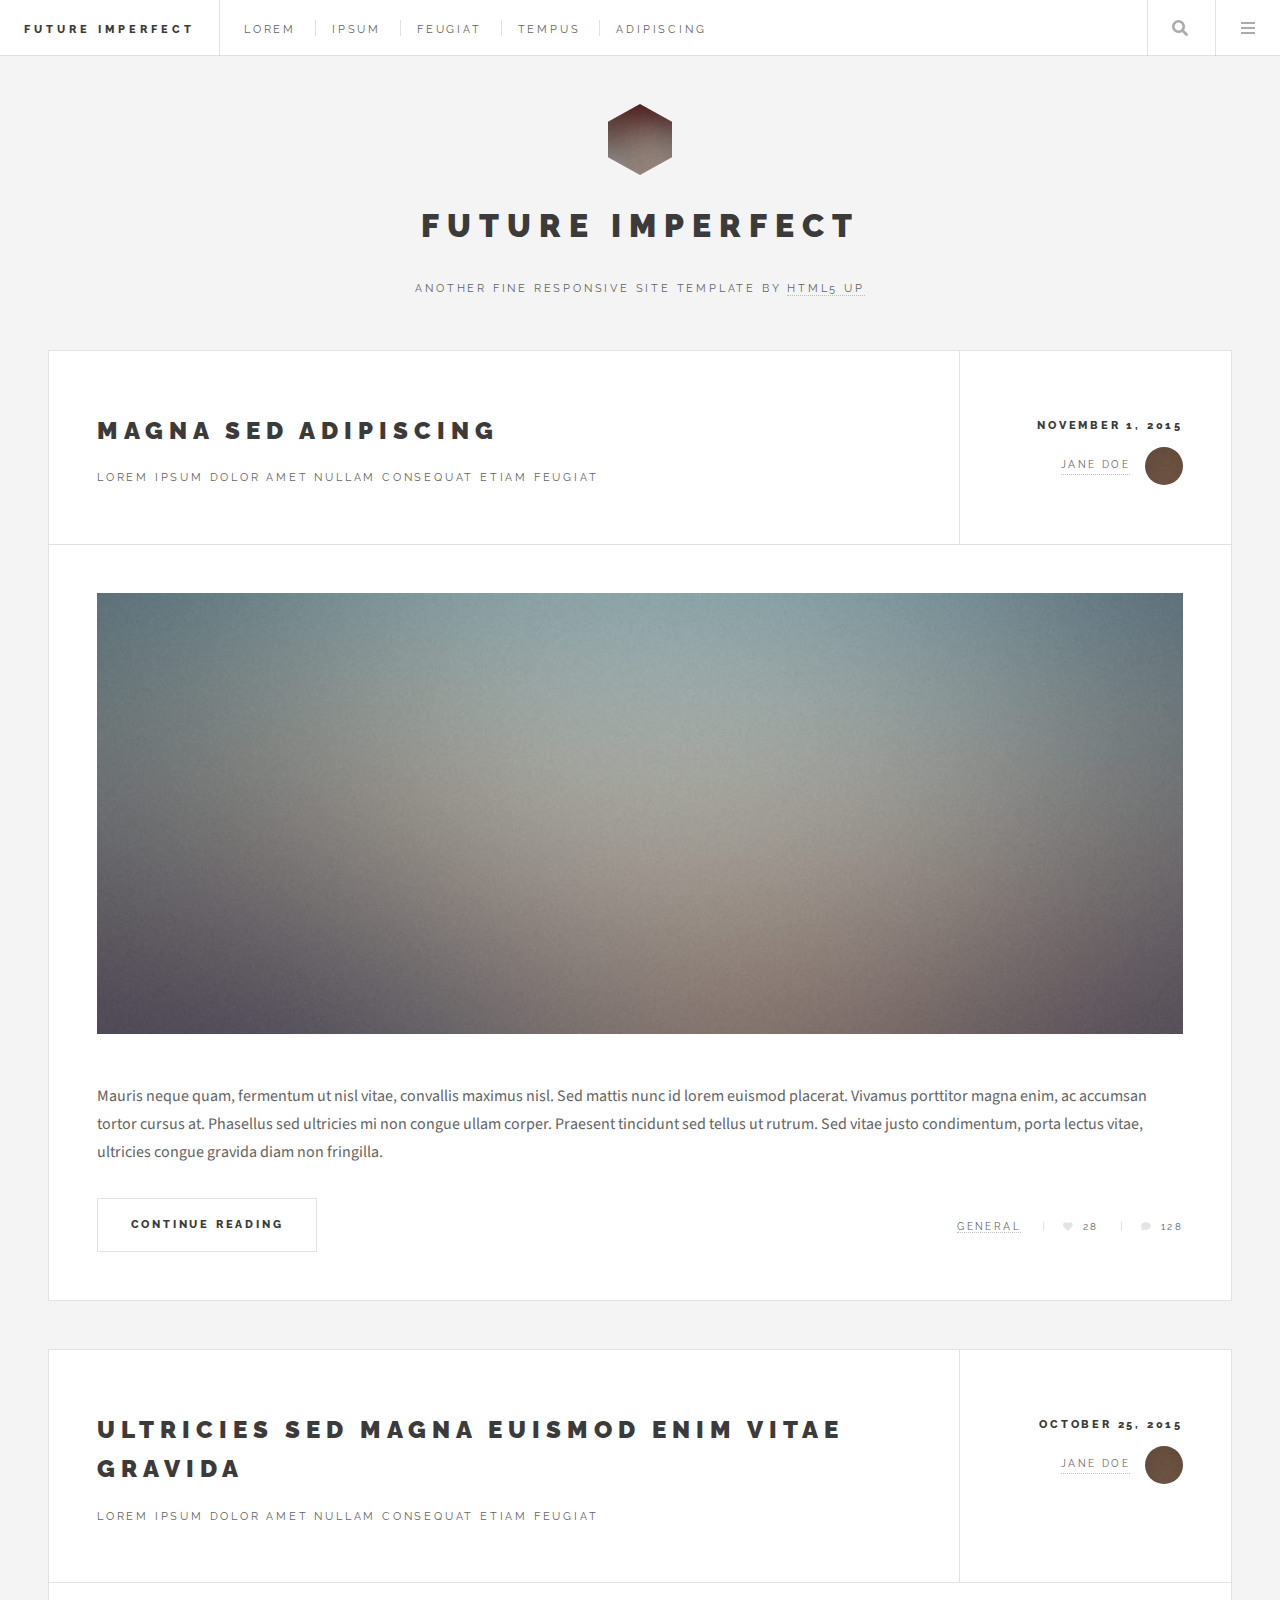
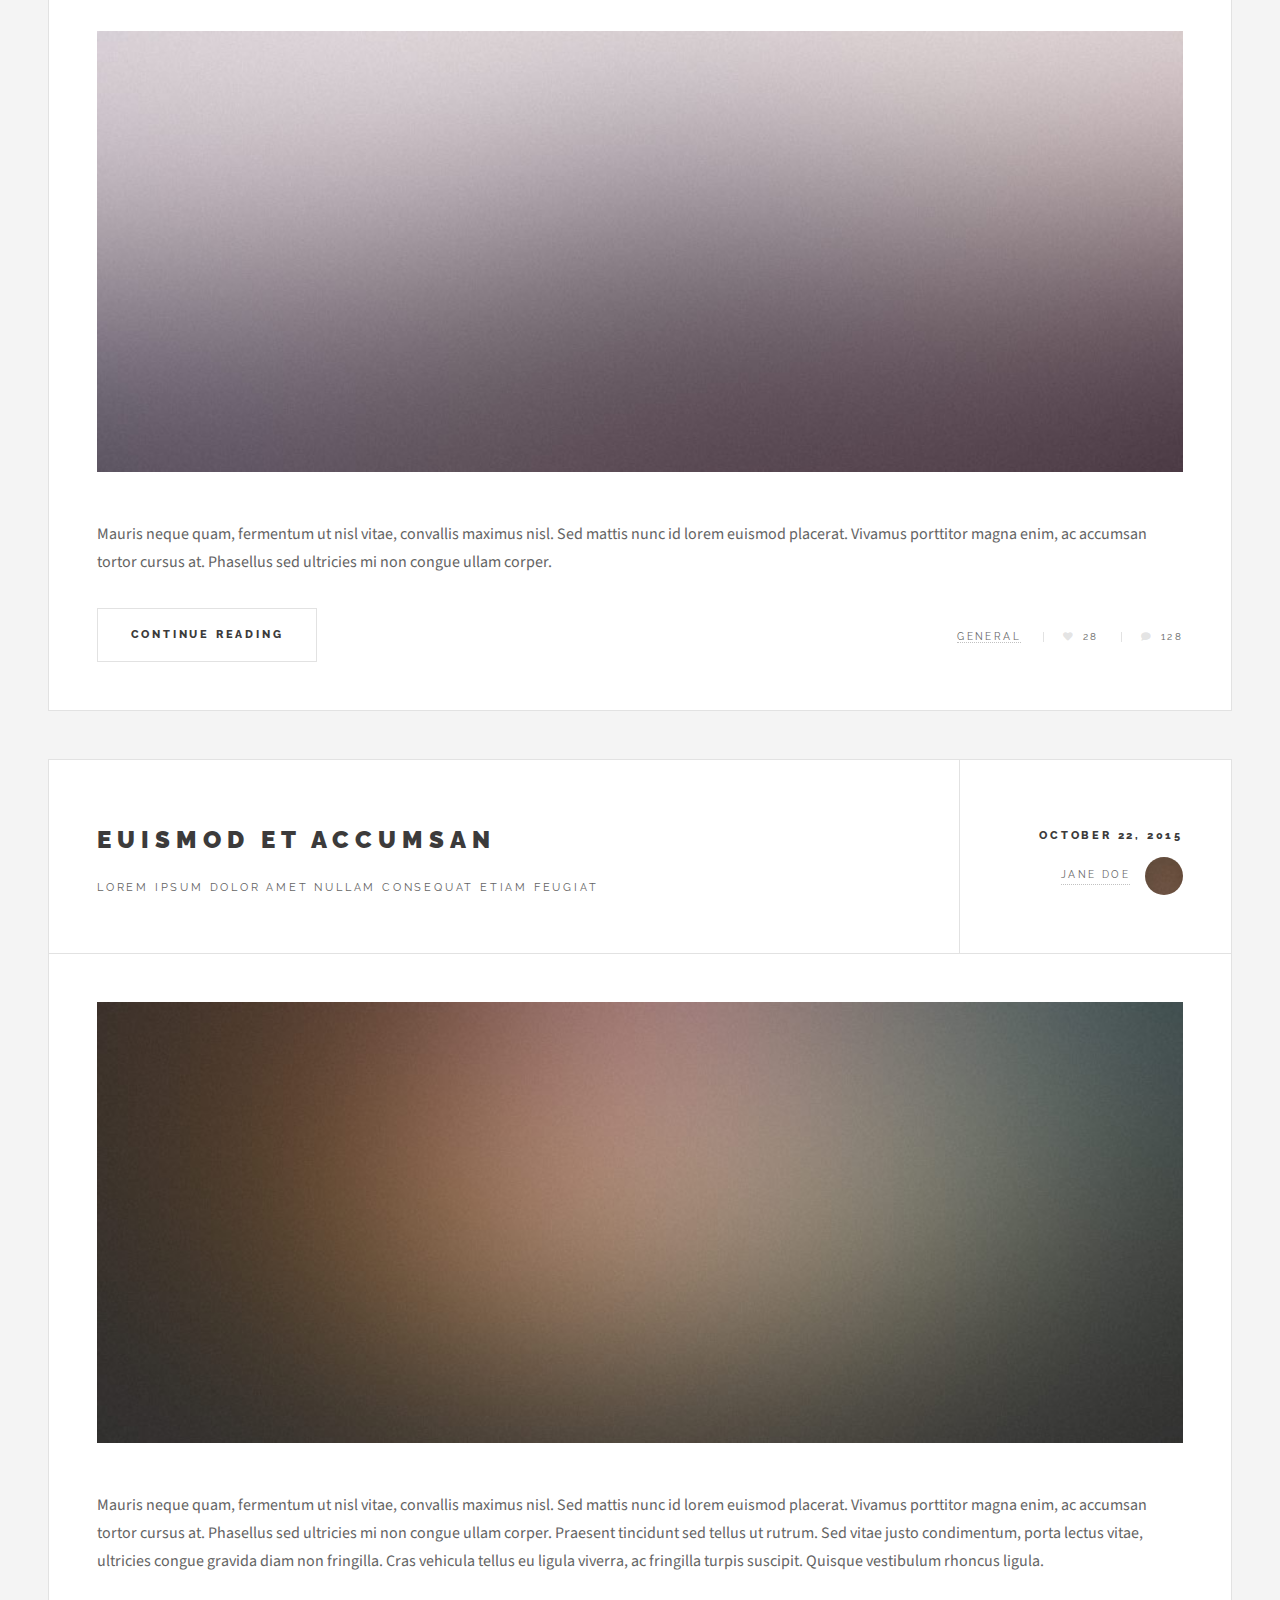
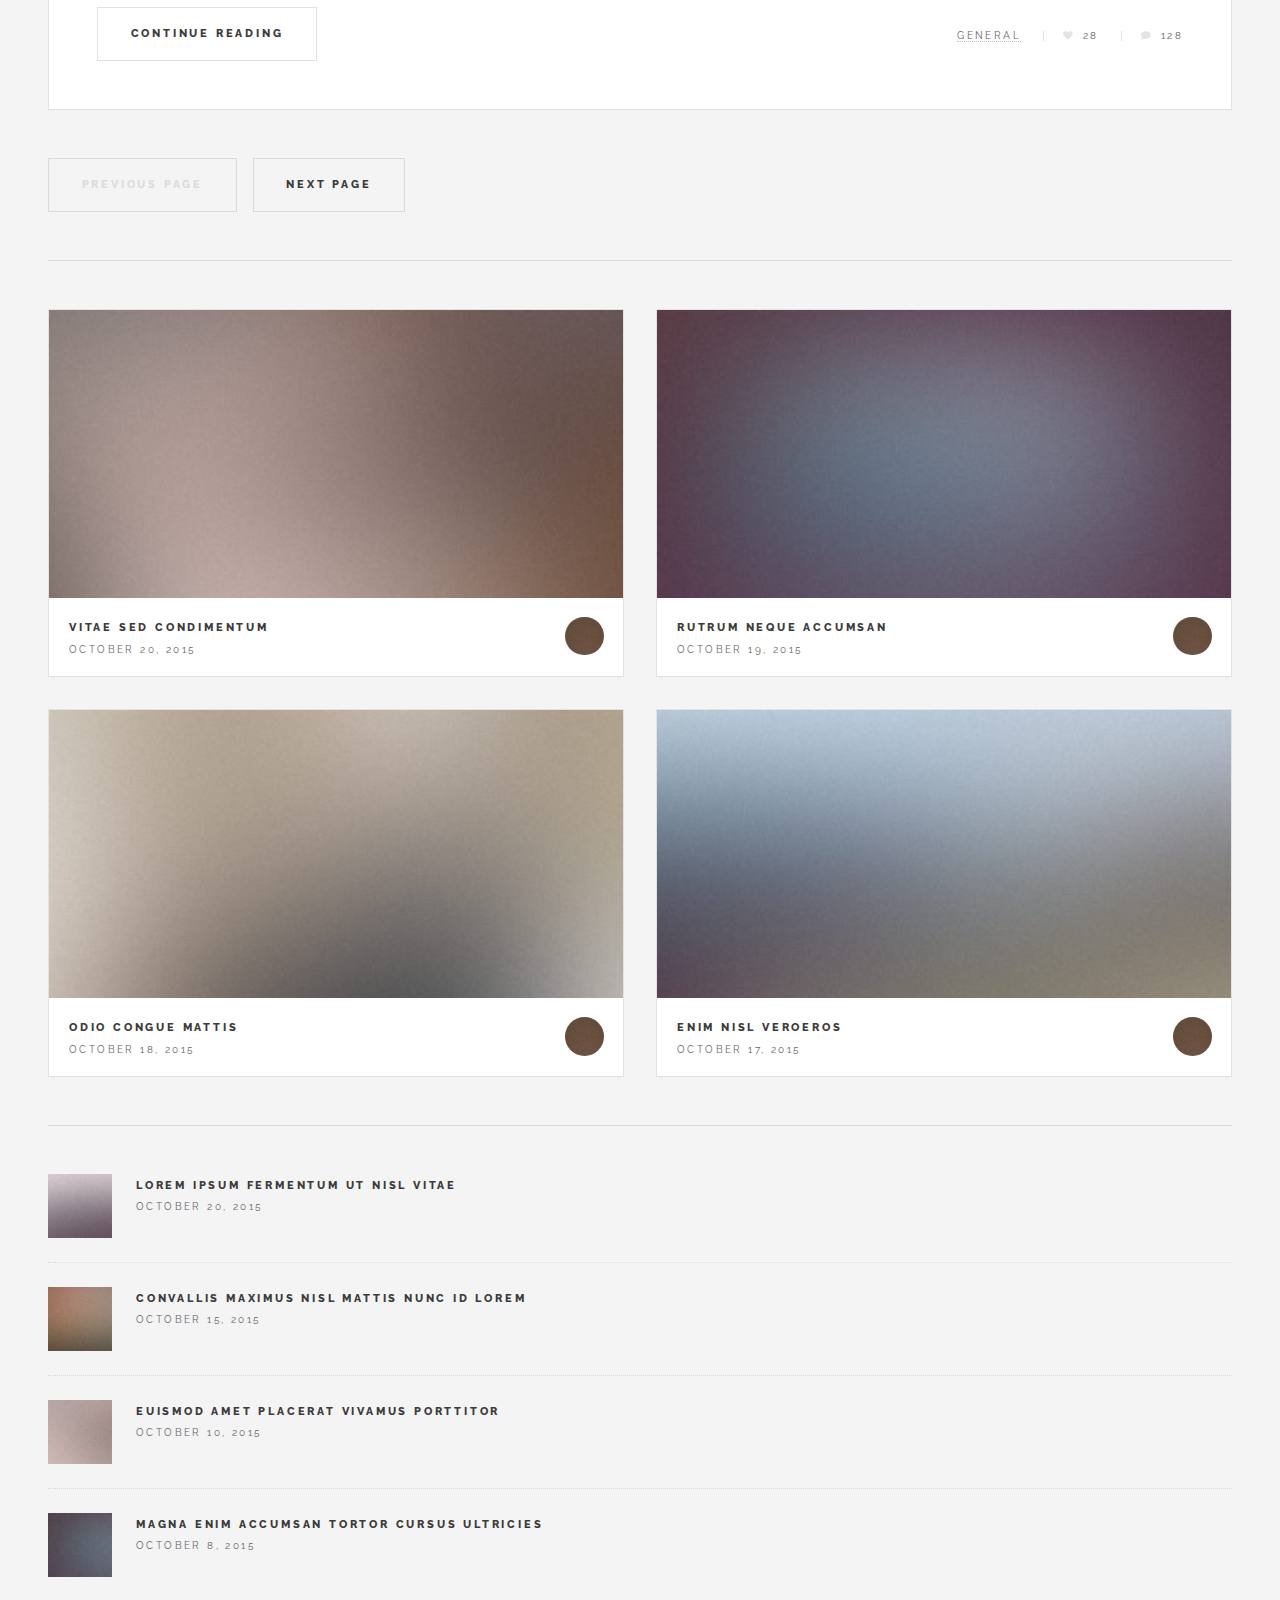
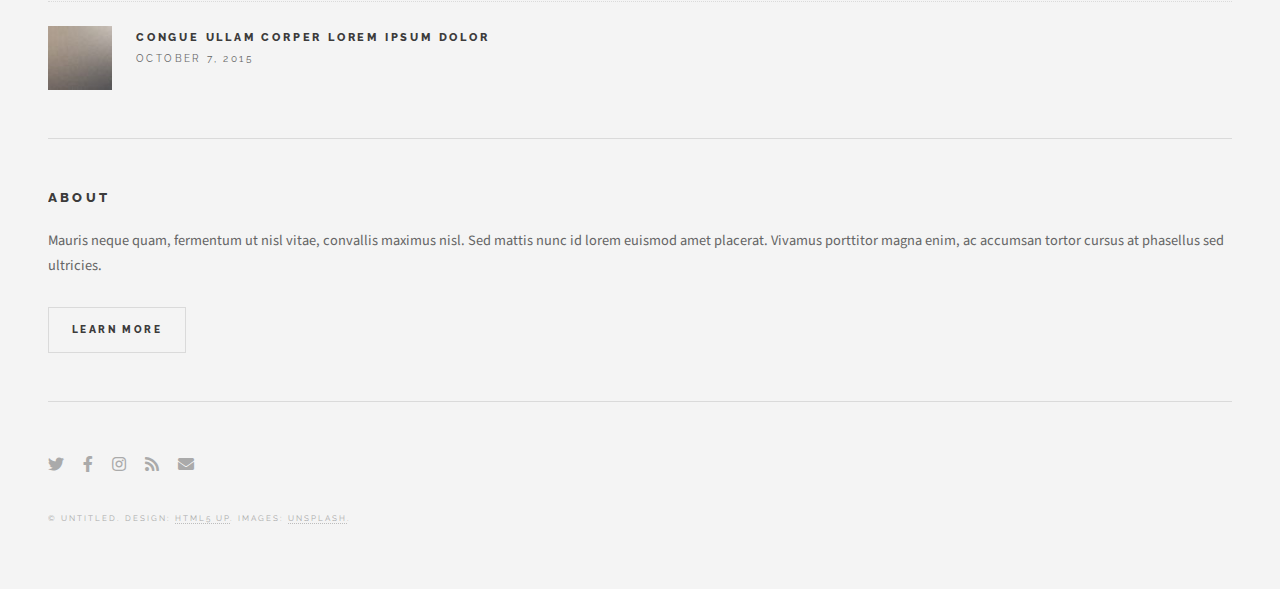
<file: Blog App template-20240706T061736Z-001/Blog App template/index.html>
<!DOCTYPE HTML>
<!--
	Future Imperfect by HTML5 UP
	html5up.net | @ajlkn
	Free for personal and commercial use under the CCA 3.0 license (html5up.net/license)
-->
<html>
	<head>
		<title>Future Imperfect by HTML5 UP</title>
		<meta charset="utf-8" />
		<meta name="viewport" content="width=device-width, initial-scale=1, user-scalable=no" />
		<link rel="stylesheet" href="assets/css/main.css" />
	</head>
	<body class="is-preload">

		<!-- Wrapper -->
			<div id="wrapper">

				<!-- Header -->
					<header id="header">
						<h1><a href="index.html">Future Imperfect</a></h1>
						<nav class="links">
							<ul>
								<li><a href="#">Lorem</a></li>
								<li><a href="#">Ipsum</a></li>
								<li><a href="#">Feugiat</a></li>
								<li><a href="#">Tempus</a></li>
								<li><a href="#">Adipiscing</a></li>
							</ul>
						</nav>
						<nav class="main">
							<ul>
								<li class="search">
									<a class="fa-search" href="#search">Search</a>
									<form id="search" method="get" action="#">
										<input type="text" name="query" placeholder="Search" />
									</form>
								</li>
								<li class="menu">
									<a class="fa-bars" href="#menu">Menu</a>
								</li>
							</ul>
						</nav>
					</header>

				<!-- Menu -->
					<section id="menu">

						<!-- Search -->
							<section>
								<form class="search" method="get" action="#">
									<input type="text" name="query" placeholder="Search" />
								</form>
							</section>

						<!-- Links -->
							<section>
								<ul class="links">
									<li>
										<a href="#">
											<h3>Lorem ipsum</h3>
											<p>Feugiat tempus veroeros dolor</p>
										</a>
									</li>
									<li>
										<a href="#">
											<h3>Dolor sit amet</h3>
											<p>Sed vitae justo condimentum</p>
										</a>
									</li>
									<li>
										<a href="#">
											<h3>Feugiat veroeros</h3>
											<p>Phasellus sed ultricies mi congue</p>
										</a>
									</li>
									<li>
										<a href="#">
											<h3>Etiam sed consequat</h3>
											<p>Porta lectus amet ultricies</p>
										</a>
									</li>
								</ul>
							</section>

						<!-- Actions -->
							<section>
								<ul class="actions stacked">
									<li><a href="#" class="button large fit">Log In</a></li>
								</ul>
							</section>

					</section>

				<!-- Main -->
					<div id="main">

						<!-- Post -->
							<article class="post">
								<header>
									<div class="title">
										<h2><a href="single.html">Magna sed adipiscing</a></h2>
										<p>Lorem ipsum dolor amet nullam consequat etiam feugiat</p>
									</div>
									<div class="meta">
										<time class="published" datetime="2015-11-01">November 1, 2015</time>
										<a href="#" class="author"><span class="name">Jane Doe</span><img src="images/avatar.jpg" alt="" /></a>
									</div>
								</header>
								<a href="single.html" class="image featured"><img src="images/pic01.jpg" alt="" /></a>
								<p>Mauris neque quam, fermentum ut nisl vitae, convallis maximus nisl. Sed mattis nunc id lorem euismod placerat. Vivamus porttitor magna enim, ac accumsan tortor cursus at. Phasellus sed ultricies mi non congue ullam corper. Praesent tincidunt sed tellus ut rutrum. Sed vitae justo condimentum, porta lectus vitae, ultricies congue gravida diam non fringilla.</p>
								<footer>
									<ul class="actions">
										<li><a href="single.html" class="button large">Continue Reading</a></li>
									</ul>
									<ul class="stats">
										<li><a href="#">General</a></li>
										<li><a href="#" class="icon solid fa-heart">28</a></li>
										<li><a href="#" class="icon solid fa-comment">128</a></li>
									</ul>
								</footer>
							</article>

						<!-- Post -->
							<article class="post">
								<header>
									<div class="title">
										<h2><a href="single.html">Ultricies sed magna euismod enim vitae gravida</a></h2>
										<p>Lorem ipsum dolor amet nullam consequat etiam feugiat</p>
									</div>
									<div class="meta">
										<time class="published" datetime="2015-10-25">October 25, 2015</time>
										<a href="#" class="author"><span class="name">Jane Doe</span><img src="images/avatar.jpg" alt="" /></a>
									</div>
								</header>
								<a href="single.html" class="image featured"><img src="images/pic02.jpg" alt="" /></a>
								<p>Mauris neque quam, fermentum ut nisl vitae, convallis maximus nisl. Sed mattis nunc id lorem euismod placerat. Vivamus porttitor magna enim, ac accumsan tortor cursus at. Phasellus sed ultricies mi non congue ullam corper.</p>
								<footer>
									<ul class="actions">
										<li><a href="single.html" class="button large">Continue Reading</a></li>
									</ul>
									<ul class="stats">
										<li><a href="#">General</a></li>
										<li><a href="#" class="icon solid fa-heart">28</a></li>
										<li><a href="#" class="icon solid fa-comment">128</a></li>
									</ul>
								</footer>
							</article>

						<!-- Post -->
							<article class="post">
								<header>
									<div class="title">
										<h2><a href="single.html">Euismod et accumsan</a></h2>
										<p>Lorem ipsum dolor amet nullam consequat etiam feugiat</p>
									</div>
									<div class="meta">
										<time class="published" datetime="2015-10-22">October 22, 2015</time>
										<a href="#" class="author"><span class="name">Jane Doe</span><img src="images/avatar.jpg" alt="" /></a>
									</div>
								</header>
								<a href="single.html" class="image featured"><img src="images/pic03.jpg" alt="" /></a>
								<p>Mauris neque quam, fermentum ut nisl vitae, convallis maximus nisl. Sed mattis nunc id lorem euismod placerat. Vivamus porttitor magna enim, ac accumsan tortor cursus at. Phasellus sed ultricies mi non congue ullam corper. Praesent tincidunt sed tellus ut rutrum. Sed vitae justo condimentum, porta lectus vitae, ultricies congue gravida diam non fringilla. Cras vehicula tellus eu ligula viverra, ac fringilla turpis suscipit. Quisque vestibulum rhoncus ligula.</p>
								<footer>
									<ul class="actions">
										<li><a href="single.html" class="button large">Continue Reading</a></li>
									</ul>
									<ul class="stats">
										<li><a href="#">General</a></li>
										<li><a href="#" class="icon solid fa-heart">28</a></li>
										<li><a href="#" class="icon solid fa-comment">128</a></li>
									</ul>
								</footer>
							</article>

						<!-- Post -->
						<!--
							<article class="post">
								<header>
									<div class="title">
										<h2><a href="#">Elements</a></h2>
										<p>Lorem ipsum dolor amet nullam consequat etiam feugiat</p>
									</div>
									<div class="meta">
										<time class="published" datetime="2015-10-18">October 18, 2015</time>
										<a href="#" class="author"><span class="name">Jane Doe</span><img src="images/avatar.jpg" alt="" /></a>
									</div>
								</header>

								<section>
									<h3>Text</h3>
									<p>This is <b>bold</b> and this is <strong>strong</strong>. This is <i>italic</i> and this is <em>emphasized</em>.
									This is <sup>superscript</sup> text and this is <sub>subscript</sub> text.
									This is <u>underlined</u> and this is code: <code>for (;;) { ... }</code>. Finally, <a href="#">this is a link</a>.</p>
									<hr />
									<p>Nunc lacinia ante nunc ac lobortis. Interdum adipiscing gravida odio porttitor sem non mi integer non faucibus ornare mi ut ante amet placerat aliquet. Volutpat eu sed ante lacinia sapien lorem accumsan varius montes viverra nibh in adipiscing blandit tempus accumsan.</p>
									<hr />
									<h2>Heading Level 2</h2>
									<h3>Heading Level 3</h3>
									<h4>Heading Level 4</h4>
									<hr />
									<h4>Blockquote</h4>
									<blockquote>Fringilla nisl. Donec accumsan interdum nisi, quis tincidunt felis sagittis eget tempus euismod. Vestibulum ante ipsum primis in faucibus vestibulum. Blandit adipiscing eu felis iaculis volutpat ac adipiscing accumsan faucibus. Vestibulum ante ipsum primis in faucibus lorem ipsum dolor sit amet nullam adipiscing eu felis.</blockquote>
									<h4>Preformatted</h4>
									<pre><code>i = 0;

while (!deck.isInOrder()) {
  print 'Iteration ' + i;
  deck.shuffle();
  i++;
}

print 'It took ' + i + ' iterations to sort the deck.';</code></pre>
								</section>

								<section>
									<h3>Lists</h3>
									<div class="row">
										<div class="col-6 col-12-medium">
											<h4>Unordered</h4>
											<ul>
												<li>Dolor pulvinar etiam.</li>
												<li>Sagittis adipiscing.</li>
												<li>Felis enim feugiat.</li>
											</ul>
											<h4>Alternate</h4>
											<ul class="alt">
												<li>Dolor pulvinar etiam.</li>
												<li>Sagittis adipiscing.</li>
												<li>Felis enim feugiat.</li>
											</ul>
										</div>
										<div class="col-6 col-12-medium">
											<h4>Ordered</h4>
											<ol>
												<li>Dolor pulvinar etiam.</li>
												<li>Etiam vel felis viverra.</li>
												<li>Felis enim feugiat.</li>
												<li>Dolor pulvinar etiam.</li>
												<li>Etiam vel felis lorem.</li>
												<li>Felis enim et feugiat.</li>
											</ol>
											<h4>Icons</h4>
											<ul class="icons">
												<li><a href="#" class="icon brands fa-twitter"><span class="label">Twitter</span></a></li>
												<li><a href="#" class="icon brands fa-facebook-f"><span class="label">Facebook</span></a></li>
												<li><a href="#" class="icon brands fa-instagram"><span class="label">Instagram</span></a></li>
												<li><a href="#" class="icon brands fa-github"><span class="label">Github</span></a></li>
											</ul>
										</div>
									</div>
									<h3>Actions</h3>
									<div class="row">
										<div class="col-6 col-12-medium">
											<ul class="actions">
												<li><a href="#" class="button">Default</a></li>
												<li><a href="#" class="button">Default</a></li>
												<li><a href="#" class="button">Default</a></li>
											</ul>
											<ul class="actions small">
												<li><a href="#" class="button small">Small</a></li>
												<li><a href="#" class="button small">Small</a></li>
												<li><a href="#" class="button small">Small</a></li>
											</ul>
											<ul class="actions stacked">
												<li><a href="#" class="button">Default</a></li>
												<li><a href="#" class="button">Default</a></li>
												<li><a href="#" class="button">Default</a></li>
											</ul>
											<ul class="actions stacked">
												<li><a href="#" class="button small">Small</a></li>
												<li><a href="#" class="button small">Small</a></li>
												<li><a href="#" class="button small">Small</a></li>
											</ul>
										</div>
										<div class="col-6 col-12-medium">
											<ul class="actions stacked">
												<li><a href="#" class="button fit">Default</a></li>
												<li><a href="#" class="button fit">Default</a></li>
											</ul>
											<ul class="actions stacked">
												<li><a href="#" class="button small fit">Small</a></li>
												<li><a href="#" class="button small fit">Small</a></li>
											</ul>
										</div>
									</div>
								</section>

								<section>
									<h3>Table</h3>
									<h4>Default</h4>
									<div class="table-wrapper">
										<table>
											<thead>
												<tr>
													<th>Name</th>
													<th>Description</th>
													<th>Price</th>
												</tr>
											</thead>
											<tbody>
												<tr>
													<td>Item One</td>
													<td>Ante turpis integer aliquet porttitor.</td>
													<td>29.99</td>
												</tr>
												<tr>
													<td>Item Two</td>
													<td>Vis ac commodo adipiscing arcu aliquet.</td>
													<td>19.99</td>
												</tr>
												<tr>
													<td>Item Three</td>
													<td> Morbi faucibus arcu accumsan lorem.</td>
													<td>29.99</td>
												</tr>
												<tr>
													<td>Item Four</td>
													<td>Vitae integer tempus condimentum.</td>
													<td>19.99</td>
												</tr>
												<tr>
													<td>Item Five</td>
													<td>Ante turpis integer aliquet porttitor.</td>
													<td>29.99</td>
												</tr>
											</tbody>
											<tfoot>
												<tr>
													<td colspan="2"></td>
													<td>100.00</td>
												</tr>
											</tfoot>
										</table>
									</div>

									<h4>Alternate</h4>
									<div class="table-wrapper">
										<table class="alt">
											<thead>
												<tr>
													<th>Name</th>
													<th>Description</th>
													<th>Price</th>
												</tr>
											</thead>
											<tbody>
												<tr>
													<td>Item One</td>
													<td>Ante turpis integer aliquet porttitor.</td>
													<td>29.99</td>
												</tr>
												<tr>
													<td>Item Two</td>
													<td>Vis ac commodo adipiscing arcu aliquet.</td>
													<td>19.99</td>
												</tr>
												<tr>
													<td>Item Three</td>
													<td> Morbi faucibus arcu accumsan lorem.</td>
													<td>29.99</td>
												</tr>
												<tr>
													<td>Item Four</td>
													<td>Vitae integer tempus condimentum.</td>
													<td>19.99</td>
												</tr>
												<tr>
													<td>Item Five</td>
													<td>Ante turpis integer aliquet porttitor.</td>
													<td>29.99</td>
												</tr>
											</tbody>
											<tfoot>
												<tr>
													<td colspan="2"></td>
													<td>100.00</td>
												</tr>
											</tfoot>
										</table>
									</div>
								</section>

								<section>
									<h3>Buttons</h3>
									<ul class="actions">
										<li><a href="#" class="button large">Large</a></li>
										<li><a href="#" class="button">Default</a></li>
										<li><a href="#" class="button small">Small</a></li>
									</ul>
									<ul class="actions fit">
										<li><a href="#" class="button fit">Fit</a></li>
										<li><a href="#" class="button fit">Fit</a></li>
										<li><a href="#" class="button fit">Fit</a></li>
									</ul>
									<ul class="actions fit small">
										<li><a href="#" class="button fit small">Fit + Small</a></li>
										<li><a href="#" class="button fit small">Fit + Small</a></li>
										<li><a href="#" class="button fit small">Fit + Small</a></li>
									</ul>
									<ul class="actions">
										<li><a href="#" class="button icon solid fa-download">Icon</a></li>
										<li><a href="#" class="button icon solid fa-upload">Icon</a></li>
										<li><a href="#" class="button icon solid fa-save">Icon</a></li>
									</ul>
									<ul class="actions">
										<li><span class="button disabled">Disabled</span></li>
										<li><span class="button disabled icon solid fa-download">Disabled</span></li>
									</ul>
								</section>

								<section>
									<h3>Form</h3>
									<form method="post" action="#">
										<div class="row gtr-uniform">
											<div class="col-6 col-12-xsmall">
												<input type="text" name="demo-name" id="demo-name" value="" placeholder="Name" />
											</div>
											<div class="col-6 col-12-xsmall">
												<input type="email" name="demo-email" id="demo-email" value="" placeholder="Email" />
											</div>
											<div class="col-12">
												<select name="demo-category" id="demo-category">
													<option value="">- Category -</option>
													<option value="1">Manufacturing</option>
													<option value="1">Shipping</option>
													<option value="1">Administration</option>
													<option value="1">Human Resources</option>
												</select>
											</div>
											<div class="col-4 col-12-small">
												<input type="radio" id="demo-priority-low" name="demo-priority" checked>
												<label for="demo-priority-low">Low</label>
											</div>
											<div class="col-4 col-12-small">
												<input type="radio" id="demo-priority-normal" name="demo-priority">
												<label for="demo-priority-normal">Normal</label>
											</div>
											<div class="col-4 col-12-small">
												<input type="radio" id="demo-priority-high" name="demo-priority">
												<label for="demo-priority-high">High</label>
											</div>
											<div class="col-6 col-12-small">
												<input type="checkbox" id="demo-copy" name="demo-copy">
												<label for="demo-copy">Email me a copy</label>
											</div>
											<div class="col-6 col-12-small">
												<input type="checkbox" id="demo-human" name="demo-human" checked>
												<label for="demo-human">Not a robot</label>
											</div>
											<div class="col-12">
												<textarea name="demo-message" id="demo-message" placeholder="Enter your message" rows="6"></textarea>
											</div>
											<div class="col-12">
												<ul class="actions">
													<li><input type="submit" value="Send Message" /></li>
													<li><input type="reset" value="Reset" /></li>
												</ul>
											</div>
										</div>
									</form>
								</section>

								<section>
									<h3>Image</h3>
									<h4>Fit</h4>
									<div class="box alt">
										<div class="row gtr-uniform">
											<div class="col-12"><span class="image fit"><img src="images/pic02.jpg" alt="" /></span></div>
											<div class="col-4"><span class="image fit"><img src="images/pic04.jpg" alt="" /></span></div>
											<div class="col-4"><span class="image fit"><img src="images/pic05.jpg" alt="" /></span></div>
											<div class="col-4"><span class="image fit"><img src="images/pic06.jpg" alt="" /></span></div>
											<div class="col-4"><span class="image fit"><img src="images/pic06.jpg" alt="" /></span></div>
											<div class="col-4"><span class="image fit"><img src="images/pic04.jpg" alt="" /></span></div>
											<div class="col-4"><span class="image fit"><img src="images/pic05.jpg" alt="" /></span></div>
											<div class="col-4"><span class="image fit"><img src="images/pic05.jpg" alt="" /></span></div>
											<div class="col-4"><span class="image fit"><img src="images/pic06.jpg" alt="" /></span></div>
											<div class="col-4"><span class="image fit"><img src="images/pic04.jpg" alt="" /></span></div>
										</div>
									</div>
									<h4>Left &amp; Right</h4>
									<p><span class="image left"><img src="images/pic07.jpg" alt="" /></span>Fringilla nisl. Donec accumsan interdum nisi, quis tincidunt felis sagittis eget. tempus euismod. Vestibulum ante ipsum primis in faucibus vestibulum. Blandit adipiscing eu felis iaculis volutpat ac adipiscing accumsan eu faucibus. Integer ac pellentesque praesent tincidunt felis sagittis eget. tempus euismod. Vestibulum ante ipsum primis in faucibus vestibulum. Blandit adipiscing eu felis iaculis volutpat ac adipiscing accumsan eu faucibus. Integer ac pellentesque praesent. Donec accumsan interdum nisi, quis tincidunt felis sagittis eget. tempus euismod. Vestibulum ante ipsum primis in faucibus vestibulum. Blandit adipiscing eu felis iaculis volutpat ac adipiscing accumsan eu faucibus. Integer ac pellentesque praesent tincidunt felis sagittis eget. tempus euismod. Vestibulum ante ipsum primis in faucibus vestibulum. Blandit adipiscing eu felis iaculis volutpat ac adipiscing accumsan eu faucibus. Integer ac pellentesque praesent. Blandit adipiscing eu felis iaculis volutpat ac adipiscing accumsan eu faucibus. Integer ac pellentesque praesent tincidunt felis sagittis eget. tempus euismod. Vestibulum ante ipsum primis in faucibus vestibulum. Blandit adipiscing eu felis iaculis volutpat ac adipiscing accumsan eu faucibus. Integer ac pellentesque praesent.</p>
									<p><span class="image right"><img src="images/pic04.jpg" alt="" /></span>Fringilla nisl. Donec accumsan interdum nisi, quis tincidunt felis sagittis eget. tempus euismod. Vestibulum ante ipsum primis in faucibus vestibulum. Blandit adipiscing eu felis iaculis volutpat ac adipiscing accumsan eu faucibus. Integer ac pellentesque praesent tincidunt felis sagittis eget. tempus euismod. Vestibulum ante ipsum primis in faucibus vestibulum. Blandit adipiscing eu felis iaculis volutpat ac adipiscing accumsan eu faucibus. Integer ac pellentesque praesent. Donec accumsan interdum nisi, quis tincidunt felis sagittis eget. tempus euismod. Vestibulum ante ipsum primis in faucibus vestibulum. Blandit adipiscing eu felis iaculis volutpat ac adipiscing accumsan eu faucibus. Integer ac pellentesque praesent tincidunt felis sagittis eget. tempus euismod. Vestibulum ante ipsum primis in faucibus vestibulum. Blandit adipiscing eu felis iaculis volutpat ac adipiscing accumsan eu faucibus. Integer ac pellentesque praesent. Blandit adipiscing eu felis iaculis volutpat ac adipiscing accumsan eu faucibus. Integer ac pellentesque praesent tincidunt felis sagittis eget. tempus euismod. Vestibulum ante ipsum primis in faucibus vestibulum. Blandit adipiscing eu felis iaculis volutpat ac adipiscing accumsan eu faucibus. Integer ac pellentesque praesent.</p>
								</section>

							</article>
						-->

						<!-- Pagination -->
							<ul class="actions pagination">
								<li><a href="" class="disabled button large previous">Previous Page</a></li>
								<li><a href="#" class="button large next">Next Page</a></li>
							</ul>

					</div>

				<!-- Sidebar -->
					<section id="sidebar">

						<!-- Intro -->
							<section id="intro">
								<a href="#" class="logo"><img src="images/logo.jpg" alt="" /></a>
								<header>
									<h2>Future Imperfect</h2>
									<p>Another fine responsive site template by <a href="http://html5up.net">HTML5 UP</a></p>
								</header>
							</section>

						<!-- Mini Posts -->
							<section>
								<div class="mini-posts">

									<!-- Mini Post -->
										<article class="mini-post">
											<header>
												<h3><a href="single.html">Vitae sed condimentum</a></h3>
												<time class="published" datetime="2015-10-20">October 20, 2015</time>
												<a href="#" class="author"><img src="images/avatar.jpg" alt="" /></a>
											</header>
											<a href="single.html" class="image"><img src="images/pic04.jpg" alt="" /></a>
										</article>

									<!-- Mini Post -->
										<article class="mini-post">
											<header>
												<h3><a href="single.html">Rutrum neque accumsan</a></h3>
												<time class="published" datetime="2015-10-19">October 19, 2015</time>
												<a href="#" class="author"><img src="images/avatar.jpg" alt="" /></a>
											</header>
											<a href="single.html" class="image"><img src="images/pic05.jpg" alt="" /></a>
										</article>

									<!-- Mini Post -->
										<article class="mini-post">
											<header>
												<h3><a href="single.html">Odio congue mattis</a></h3>
												<time class="published" datetime="2015-10-18">October 18, 2015</time>
												<a href="#" class="author"><img src="images/avatar.jpg" alt="" /></a>
											</header>
											<a href="single.html" class="image"><img src="images/pic06.jpg" alt="" /></a>
										</article>

									<!-- Mini Post -->
										<article class="mini-post">
											<header>
												<h3><a href="single.html">Enim nisl veroeros</a></h3>
												<time class="published" datetime="2015-10-17">October 17, 2015</time>
												<a href="#" class="author"><img src="images/avatar.jpg" alt="" /></a>
											</header>
											<a href="single.html" class="image"><img src="images/pic07.jpg" alt="" /></a>
										</article>

								</div>
							</section>

						<!-- Posts List -->
							<section>
								<ul class="posts">
									<li>
										<article>
											<header>
												<h3><a href="single.html">Lorem ipsum fermentum ut nisl vitae</a></h3>
												<time class="published" datetime="2015-10-20">October 20, 2015</time>
											</header>
											<a href="single.html" class="image"><img src="images/pic08.jpg" alt="" /></a>
										</article>
									</li>
									<li>
										<article>
											<header>
												<h3><a href="single.html">Convallis maximus nisl mattis nunc id lorem</a></h3>
												<time class="published" datetime="2015-10-15">October 15, 2015</time>
											</header>
											<a href="single.html" class="image"><img src="images/pic09.jpg" alt="" /></a>
										</article>
									</li>
									<li>
										<article>
											<header>
												<h3><a href="single.html">Euismod amet placerat vivamus porttitor</a></h3>
												<time class="published" datetime="2015-10-10">October 10, 2015</time>
											</header>
											<a href="single.html" class="image"><img src="images/pic10.jpg" alt="" /></a>
										</article>
									</li>
									<li>
										<article>
											<header>
												<h3><a href="single.html">Magna enim accumsan tortor cursus ultricies</a></h3>
												<time class="published" datetime="2015-10-08">October 8, 2015</time>
											</header>
											<a href="single.html" class="image"><img src="images/pic11.jpg" alt="" /></a>
										</article>
									</li>
									<li>
										<article>
											<header>
												<h3><a href="single.html">Congue ullam corper lorem ipsum dolor</a></h3>
												<time class="published" datetime="2015-10-06">October 7, 2015</time>
											</header>
											<a href="single.html" class="image"><img src="images/pic12.jpg" alt="" /></a>
										</article>
									</li>
								</ul>
							</section>

						<!-- About -->
							<section class="blurb">
								<h2>About</h2>
								<p>Mauris neque quam, fermentum ut nisl vitae, convallis maximus nisl. Sed mattis nunc id lorem euismod amet placerat. Vivamus porttitor magna enim, ac accumsan tortor cursus at phasellus sed ultricies.</p>
								<ul class="actions">
									<li><a href="#" class="button">Learn More</a></li>
								</ul>
							</section>

						<!-- Footer -->
							<section id="footer">
								<ul class="icons">
									<li><a href="#" class="icon brands fa-twitter"><span class="label">Twitter</span></a></li>
									<li><a href="#" class="icon brands fa-facebook-f"><span class="label">Facebook</span></a></li>
									<li><a href="#" class="icon brands fa-instagram"><span class="label">Instagram</span></a></li>
									<li><a href="#" class="icon solid fa-rss"><span class="label">RSS</span></a></li>
									<li><a href="#" class="icon solid fa-envelope"><span class="label">Email</span></a></li>
								</ul>
								<p class="copyright">&copy; Untitled. Design: <a href="http://html5up.net">HTML5 UP</a>. Images: <a href="http://unsplash.com">Unsplash</a>.</p>
							</section>

					</section>

			</div>

		<!-- Scripts -->
			<script src="assets/js/jquery.min.js"></script>
			<script src="assets/js/browser.min.js"></script>
			<script src="assets/js/breakpoints.min.js"></script>
			<script src="assets/js/util.js"></script>
			<script src="assets/js/main.js"></script>

	</body>
</html>
</file>
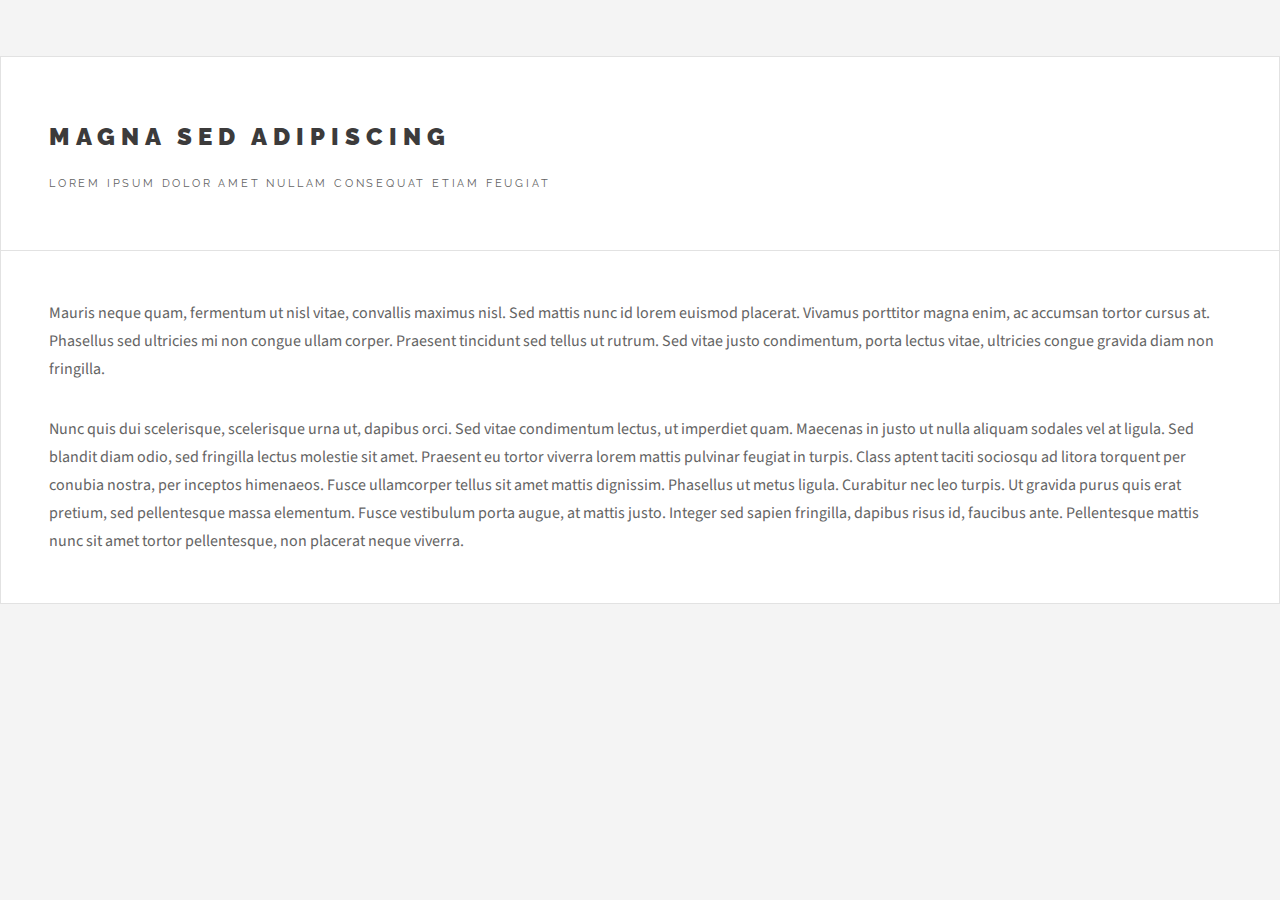
<file: Blog App template-20240706T061736Z-001/Blog App template/about.html>
<!DOCTYPE html>
<html lang="en">
<head>
    <title>Future Imperfect by HTML5 UP</title>
		<meta charset="utf-8" />
		<meta name="viewport" content="width=device-width, initial-scale=1, user-scalable=no" />
		<link rel="stylesheet" href="assets/css/main.css" />
	</head>
</head>
<body>
<div id="main">
							<article class="post">
								<header>
									<div class="title">
										<h2><a href="#">Magna sed adipiscing</a></h2>
										<p>Lorem ipsum dolor amet nullam consequat etiam feugiat</p>
									</div>
								</header>
								<p>Mauris neque quam, fermentum ut nisl vitae, convallis maximus nisl. Sed mattis nunc id lorem euismod placerat. Vivamus porttitor magna enim, ac accumsan tortor cursus at. Phasellus sed ultricies mi non congue ullam corper. Praesent tincidunt sed tellus ut rutrum. Sed vitae justo condimentum, porta lectus vitae, ultricies congue gravida diam non fringilla.</p>
								<p>Nunc quis dui scelerisque, scelerisque urna ut, dapibus orci. Sed vitae condimentum lectus, ut imperdiet quam. Maecenas in justo ut nulla aliquam sodales vel at ligula. Sed blandit diam odio, sed fringilla lectus molestie sit amet. Praesent eu tortor viverra lorem mattis pulvinar feugiat in turpis. Class aptent taciti sociosqu ad litora torquent per conubia nostra, per inceptos himenaeos. Fusce ullamcorper tellus sit amet mattis dignissim. Phasellus ut metus ligula. Curabitur nec leo turpis. Ut gravida purus quis erat pretium, sed pellentesque massa elementum. Fusce vestibulum porta augue, at mattis justo. Integer sed sapien fringilla, dapibus risus id, faucibus ante. Pellentesque mattis nunc sit amet tortor pellentesque, non placerat neque viverra. </p>

							</article>

					</div>


</body>
</html>
</file>
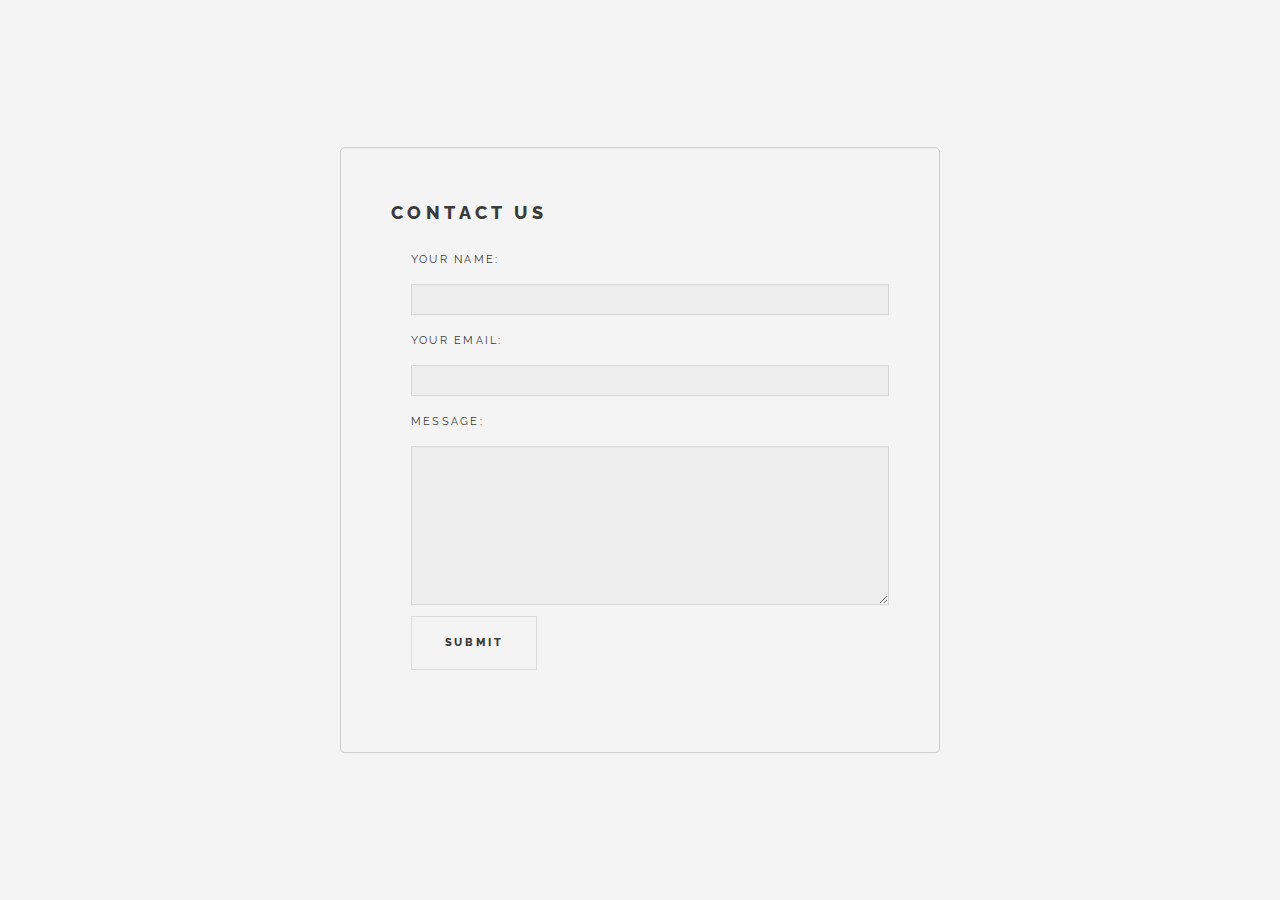
<file: Blog App template-20240706T061736Z-001/Blog App template/contact.html>
<!DOCTYPE html>
<html lang="en">
<head>
  <title>Future Imperfect by HTML5 UP</title>
		<meta charset="utf-8" />
		<meta name="viewport" content="width=device-width, initial-scale=1, user-scalable=no" />
		<link rel="stylesheet" href="assets/css/main.css" />
	</head>
</head>
<body class="is-preload">
 <div class="container">
        <h2>Contact Us</h2>
        <form>
            <label for="name">Your Name:</label>
            <input type="text" id="name" name="name" required>
            <label for="email">Your Email:</label>
            <input type="email" id="email" name="email" required>
            <label for="message">Message:</label>
            <textarea id="message" name="message" rows="5" required></textarea>
            <button type="submit" class="button large "> Submit</button>
        </form>
    </div>
</body>
</html>
</file>
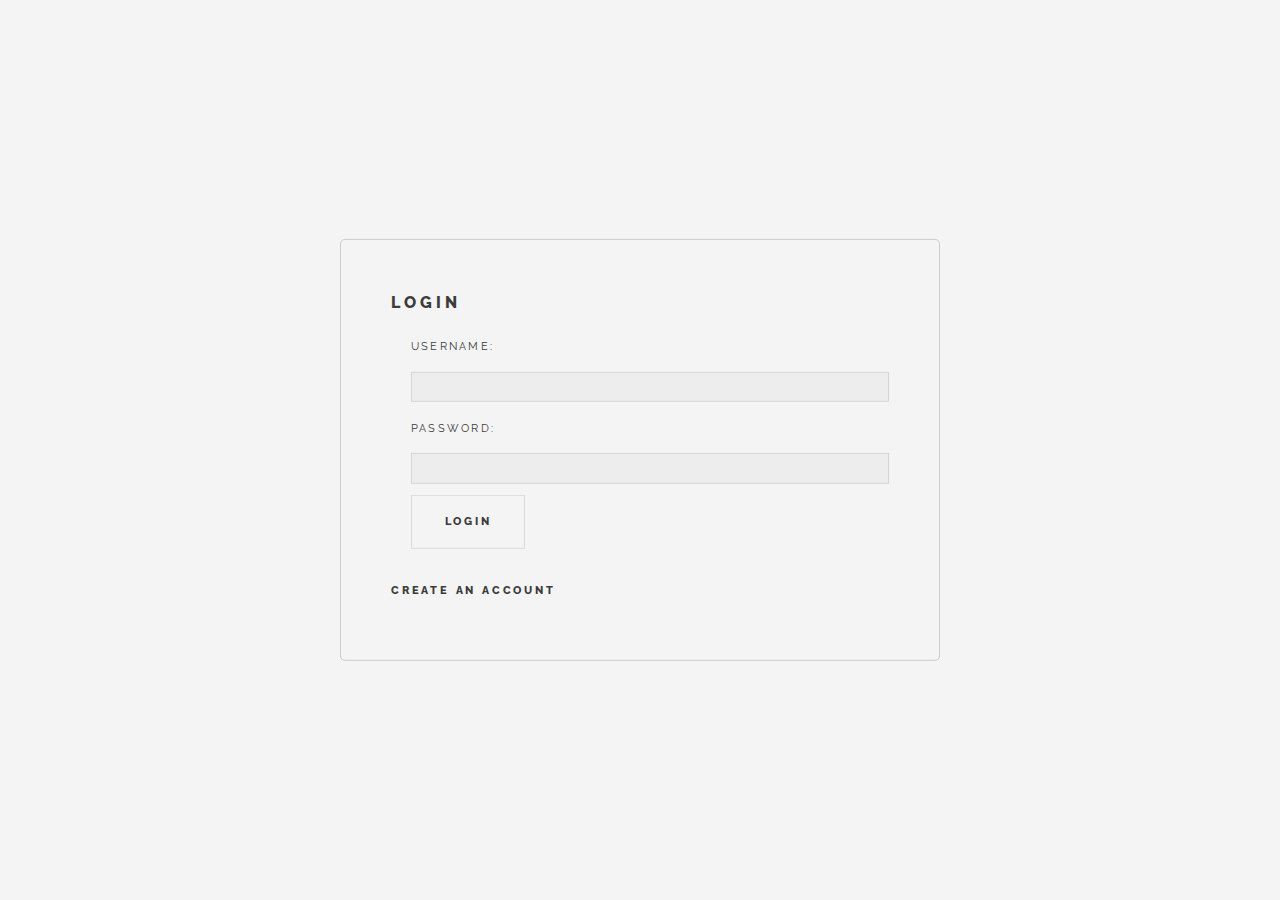
<file: Blog App template-20240706T061736Z-001/Blog App template/login.html>
<!DOCTYPE html>
<html lang="en">
<head>
 <head>
	<title>Future Imperfect by HTML5 UP</title>
		<meta charset="utf-8" />
		<meta name="viewport" content="width=device-width, initial-scale=1, user-scalable=no" />
		<link rel="stylesheet" href="assets/css/main.css" />
	</head>
	</head>
</head>
<body class="is-preload">
<div class="container">
        <h1>Login</h1>
        <form >
            <label for="username">Username:</label>
            <input type="text" id="username" name="username" required>
            <label for="password">Password:</label>
            <input type="password" id="password" name="password" required>
            <button type="submit" class="button large "> Login</button>
        </form>
    <h5><a href="">Create an account</a> </h5>
    </div>
</body>
</html>
</file>
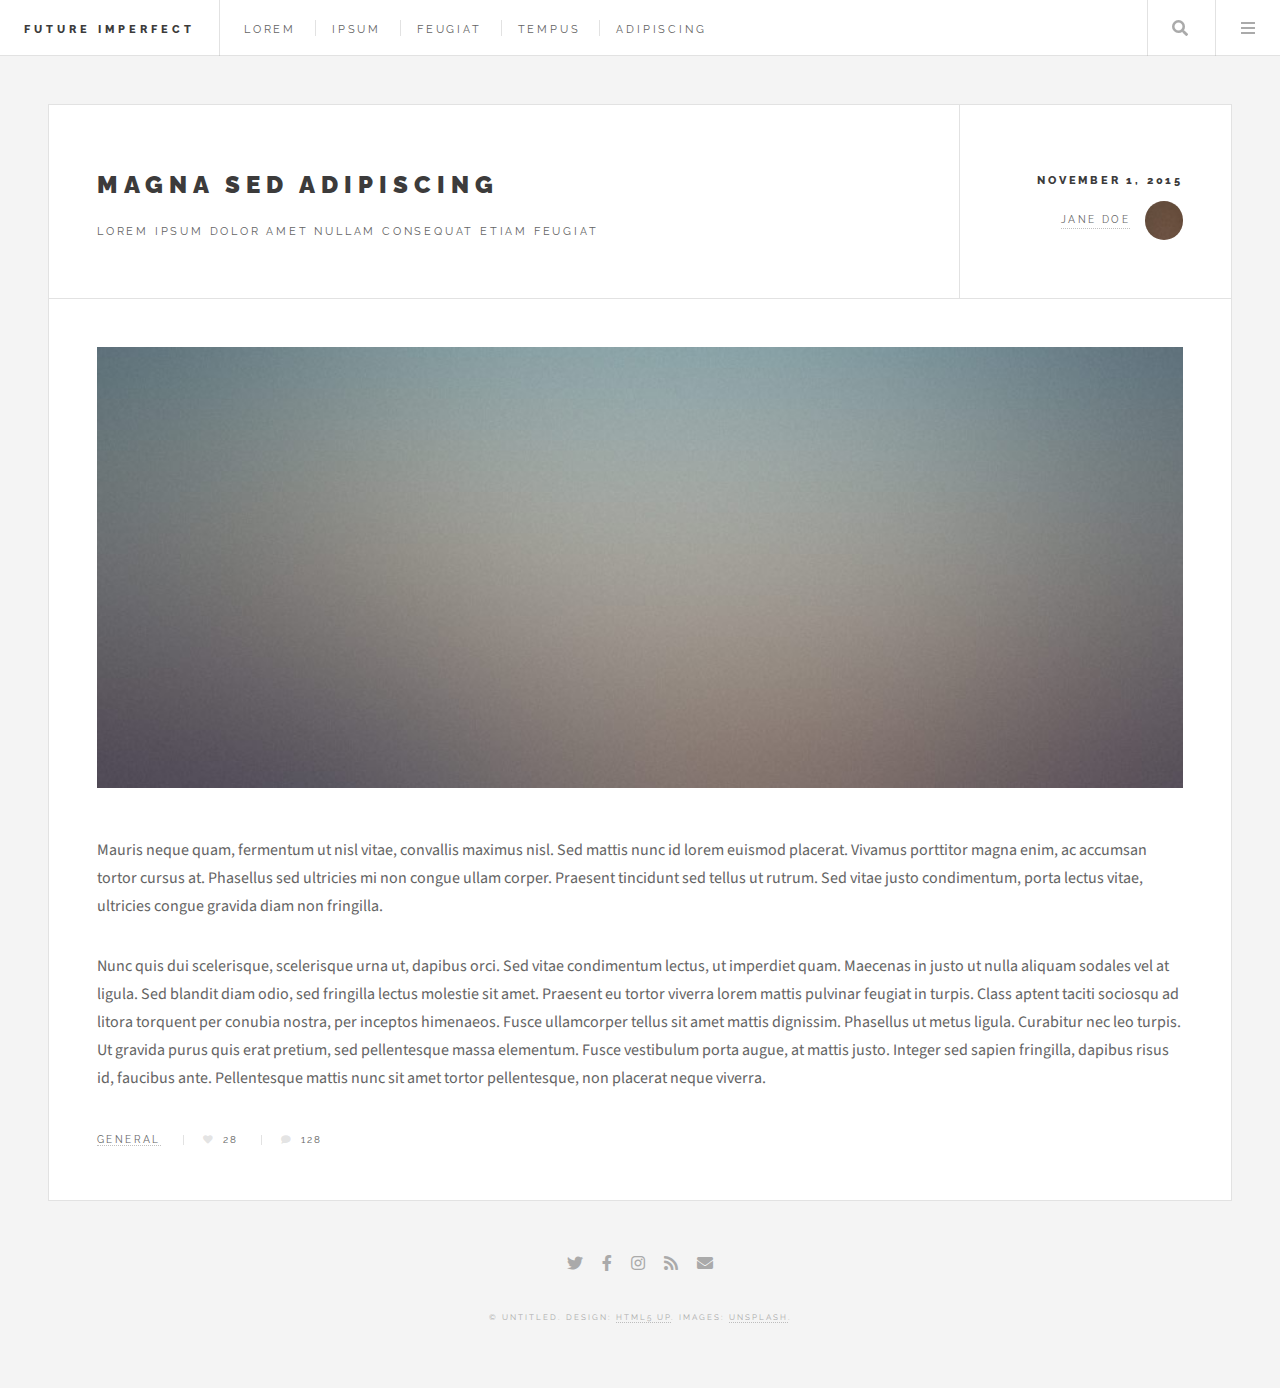
<file: Blog App template-20240706T061736Z-001/Blog App template/post.html>
<!DOCTYPE HTML>
<!--
	Future Imperfect by HTML5 UP
	html5up.net | @ajlkn
	Free for personal and commercial use under the CCA 3.0 license (html5up.net/license)
-->
<html>
	<head>
		<title>Single - Future Imperfect by HTML5 UP</title>
		<meta charset="utf-8" />
		<meta name="viewport" content="width=device-width, initial-scale=1, user-scalable=no" />
		<link rel="stylesheet" href="assets/css/main.css" />
	</head>
	<body class="single is-preload">

		<!-- Wrapper -->
			<div id="wrapper">

				<!-- Header -->
					<header id="header">
						<h1><a href="index.html">Future Imperfect</a></h1>
						<nav class="links">
							<ul>
								<li><a href="#">Lorem</a></li>
								<li><a href="#">Ipsum</a></li>
								<li><a href="#">Feugiat</a></li>
								<li><a href="#">Tempus</a></li>
								<li><a href="#">Adipiscing</a></li>
							</ul>
						</nav>
						<nav class="main">
							<ul>
								<li class="search">
									<a class="fa-search" href="#search">Search</a>
									<form id="search" method="get" action="#">
										<input type="text" name="query" placeholder="Search" />
									</form>
								</li>
								<li class="menu">
									<a class="fa-bars" href="#menu">Menu</a>
								</li>
							</ul>
						</nav>
					</header>

				<!-- Menu -->
					<section id="menu">

						<!-- Search -->
							<section>
								<form class="search" method="get" action="#">
									<input type="text" name="query" placeholder="Search" />
								</form>
							</section>

						<!-- Links -->
							<section>
								<ul class="links">
									<li>
										<a href="#">
											<h3>Lorem ipsum</h3>
											<p>Feugiat tempus veroeros dolor</p>
										</a>
									</li>
									<li>
										<a href="#">
											<h3>Dolor sit amet</h3>
											<p>Sed vitae justo condimentum</p>
										</a>
									</li>
									<li>
										<a href="#">
											<h3>Feugiat veroeros</h3>
											<p>Phasellus sed ultricies mi congue</p>
										</a>
									</li>
									<li>
										<a href="#">
											<h3>Etiam sed consequat</h3>
											<p>Porta lectus amet ultricies</p>
										</a>
									</li>
								</ul>
							</section>

						<!-- Actions -->
							<section>
								<ul class="actions stacked">
									<li><a href="#" class="button large fit">Log In</a></li>
								</ul>
							</section>

					</section>

				<!-- Main -->
					<div id="main">

						<!-- Post -->
							<article class="post">
								<header>
									<div class="title">
										<h2><a href="#">Magna sed adipiscing</a></h2>
										<p>Lorem ipsum dolor amet nullam consequat etiam feugiat</p>
									</div>
									<div class="meta">
										<time class="published" datetime="2015-11-01">November 1, 2015</time>
										<a href="#" class="author"><span class="name">Jane Doe</span><img src="images/avatar.jpg" alt="" /></a>
									</div>
								</header>
								<span class="image featured"><img src="images/pic01.jpg" alt="" /></span>
								<p>Mauris neque quam, fermentum ut nisl vitae, convallis maximus nisl. Sed mattis nunc id lorem euismod placerat. Vivamus porttitor magna enim, ac accumsan tortor cursus at. Phasellus sed ultricies mi non congue ullam corper. Praesent tincidunt sed tellus ut rutrum. Sed vitae justo condimentum, porta lectus vitae, ultricies congue gravida diam non fringilla.</p>
								<p>Nunc quis dui scelerisque, scelerisque urna ut, dapibus orci. Sed vitae condimentum lectus, ut imperdiet quam. Maecenas in justo ut nulla aliquam sodales vel at ligula. Sed blandit diam odio, sed fringilla lectus molestie sit amet. Praesent eu tortor viverra lorem mattis pulvinar feugiat in turpis. Class aptent taciti sociosqu ad litora torquent per conubia nostra, per inceptos himenaeos. Fusce ullamcorper tellus sit amet mattis dignissim. Phasellus ut metus ligula. Curabitur nec leo turpis. Ut gravida purus quis erat pretium, sed pellentesque massa elementum. Fusce vestibulum porta augue, at mattis justo. Integer sed sapien fringilla, dapibus risus id, faucibus ante. Pellentesque mattis nunc sit amet tortor pellentesque, non placerat neque viverra. </p>
								<footer>
									<ul class="stats">
										<li><a href="#">General</a></li>
										<li><a href="#" class="icon solid fa-heart">28</a></li>
										<li><a href="#" class="icon solid fa-comment">128</a></li>
									</ul>
								</footer>
							</article>

					</div>

				<!-- Footer -->
					<section id="footer">
						<ul class="icons">
							<li><a href="#" class="icon brands fa-twitter"><span class="label">Twitter</span></a></li>
							<li><a href="#" class="icon brands fa-facebook-f"><span class="label">Facebook</span></a></li>
							<li><a href="#" class="icon brands fa-instagram"><span class="label">Instagram</span></a></li>
							<li><a href="#" class="icon solid fa-rss"><span class="label">RSS</span></a></li>
							<li><a href="#" class="icon solid fa-envelope"><span class="label">Email</span></a></li>
						</ul>
						<p class="copyright">&copy; Untitled. Design: <a href="http://html5up.net">HTML5 UP</a>. Images: <a href="http://unsplash.com">Unsplash</a>.</p>
					</section>

			</div>

		<!-- Scripts -->
			<script src="assets/js/jquery.min.js"></script>
			<script src="assets/js/browser.min.js"></script>
			<script src="assets/js/breakpoints.min.js"></script>
			<script src="assets/js/util.js"></script>
			<script src="assets/js/main.js"></script>

	</body>
</html>
</file>
<file: Blog App template-20240706T061736Z-001/Blog App template/assets/css/main.css>
@import url(fontawesome-all.min.css);
@import url("https://fonts.googleapis.com/css?family=Source+Sans+Pro:400,700|Raleway:400,800,900");

/*
	Future Imperfect by HTML5 UP
	html5up.net | @ajlkn
	Free for personal and commercial use under the CCA 3.0 license (html5up.net/license)
*/

html, body, div, span, applet, object,
iframe, h1, h2, h3, h4, h5, h6, p, blockquote,
pre, a, abbr, acronym, address, big, cite,
code, del, dfn, em, img, ins, kbd, q, s, samp,
small, strike, strong, sub, sup, tt, var, b,
u, i, center, dl, dt, dd, ol, ul, li, fieldset,
form, label, input,legend, table, caption, tbody,
tfoot, thead, tr, th, td, article, aside,
canvas, details, embed, figure, figcaption,
footer, header, hgroup, menu, nav, output, ruby,
section, summary, time, mark, audio, video {
	margin: 0;
	padding: 0;
	border: 0;
	font-size: 100%;
	font: inherit;
	vertical-align: baseline;}

article, aside, details, figcaption, figure,
footer, header, hgroup, menu, nav, section {
	display: block;}

body {
	line-height: 1;
}

ol, ul {
	list-style: none;
}

blockquote, q {
	quotes: none;
}

	blockquote:before, blockquote:after, q:before, q:after {
		content: '';
		content: none;
	}

table {
	border-collapse: collapse;
	border-spacing: 0;
}

body {
	-webkit-text-size-adjust: none;
}

mark {
	background-color: transparent;
	color: inherit;
}

input::-moz-focus-inner {
	border: 0;
	padding: 0;
}

input, select, textarea {
	-moz-appearance: none;
	-webkit-appearance: none;
	-ms-appearance: none;
	appearance: none;
}

/* Basic */

	@-ms-viewport {
		width: device-width;
	}

	body {
		-ms-overflow-style: scrollbar;
	}

	@media screen and (max-width: 480px) {

		html, body {
			min-width: 320px;
		}

	}

	html {
		box-sizing: border-box;
	}

	*, *:before, *:after {
		box-sizing: inherit;
	}

	body {
		background: #f4f4f4;
	}

		body.is-preload *, body.is-preload *:before, body.is-preload *:after {
			-moz-animation: none !important;
			-webkit-animation: none !important;
			-ms-animation: none !important;
			animation: none !important;
			-moz-transition: none !important;
			-webkit-transition: none !important;
			-ms-transition: none !important;
			transition: none !important;
		}

/* Type */

	body, input, select, textarea {
		color: #646464;
		font-family: "Source Sans Pro", Helvetica, sans-serif;
		font-size: 14pt;
		font-weight: 400;
		line-height: 1.75;
	}

		@media screen and (max-width: 1680px) {

			body, input, select, textarea {
				font-size: 12pt;
			}

		}

		@media screen and (max-width: 1280px) {

			body, input, select, textarea {
				font-size: 12pt;
			}

		}

		@media screen and (max-width: 980px) {

			body, input, select, textarea {
				font-size: 12pt;
			}

		}

		@media screen and (max-width: 736px) {

			body, input, select, textarea {
				font-size: 12pt;
			}

		}

		@media screen and (max-width: 480px) {

			body, input, select, textarea {
				font-size: 12pt;
			}

		}

	a {
		-moz-transition: color 0.2s ease, border-bottom-color 0.2s ease;
		-webkit-transition: color 0.2s ease, border-bottom-color 0.2s ease;
		-ms-transition: color 0.2s ease, border-bottom-color 0.2s ease;
		transition: color 0.2s ease, border-bottom-color 0.2s ease;
		border-bottom: dotted 1px rgba(160, 160, 160, 0.65);
		color: inherit;
		text-decoration: none;
	}

		a:before {
			-moz-transition: color 0.2s ease;
			-webkit-transition: color 0.2s ease;
			-ms-transition: color 0.2s ease;
			transition: color 0.2s ease;
		}

		a:hover {
			border-bottom-color: transparent;
			color: #2ebaae !important;
		}

			a:hover:before {
				color: #2ebaae !important;
			}

	strong, b {
		color: #3c3b3b;
		font-weight: 700;
	}

	em, i {
		font-style: italic;
	}

	p {
		margin: 0 0 2em 0;
	}

	h1, h2, h3, h4, h5, h6 {
		color: #3c3b3b;
		font-family: "Raleway", Helvetica, sans-serif;
		font-weight: 800;
		letter-spacing: 0.25em;
		line-height: 1.65;
		margin: 0 0 1em 0;
		text-transform: uppercase;
	}

		h1 a, h2 a, h3 a, h4 a, h5 a, h6 a {
			color: inherit;
			border-bottom: 0;
		}

	h2 {
		font-size: 1.1em;
	}

	h3 {
		font-size: 0.9em;
	}

	h4 {
		font-size: 0.7em;
	}

	h5 {
		font-size: 0.7em;
	}

	h6 {
		font-size: 0.7em;
	}

	sub {
		font-size: 0.8em;
		position: relative;
		top: 0.5em;
	}

	sup {
		font-size: 0.8em;
		position: relative;
		top: -0.5em;
	}

	blockquote {
		border-left: solid 4px rgba(160, 160, 160, 0.3);
		font-style: italic;
		margin: 0 0 2em 0;
		padding: 0.5em 0 0.5em 2em;
	}

	code {
		background: rgba(160, 160, 160, 0.075);
		border: solid 1px rgba(160, 160, 160, 0.3);
		font-family: "Courier New", monospace;
		font-size: 0.9em;
		margin: 0 0.25em;
		padding: 0.25em 0.65em;
	}

	pre {
		-webkit-overflow-scrolling: touch;
		font-family: "Courier New", monospace;
		font-size: 0.9em;
		margin: 0 0 2em 0;
	}

		pre code {
			display: block;
			line-height: 1.75em;
			padding: 1em 1.5em;
			overflow-x: auto;
		}

	hr {
		border: 0;
		border-bottom: solid 1px rgba(160, 160, 160, 0.3);
		margin: 2em 0;
	}

		hr.major {
			margin: 3em 0;
		}

	.align-left {
		text-align: left;
	}

	.align-center {
		text-align: center;
	}

	.align-right {
		text-align: right;
	}

/* Row */

	.row {
		display: flex;
		flex-wrap: wrap;
		box-sizing: border-box;
		align-items: stretch;
	}

		.row > * {
			box-sizing: border-box;
		}

		.row.gtr-uniform > * > :last-child {
			margin-bottom: 0;
		}

		.row.aln-left {
			justify-content: flex-start;
		}

		.row.aln-center {
			justify-content: center;
		}

		.row.aln-right {
			justify-content: flex-end;
		}

		.row.aln-top {
			align-items: flex-start;
		}

		.row.aln-middle {
			align-items: center;
		}

		.row.aln-bottom {
			align-items: flex-end;
		}

		.row > .imp {
			order: -1;
		}

		.row > .col-1 {
			width: 8.33333%;
		}

		.row > .off-1 {
			margin-left: 8.33333%;
		}

		.row > .col-2 {
			width: 16.66667%;
		}

		.row > .off-2 {
			margin-left: 16.66667%;
		}

		.row > .col-3 {
			width: 25%;
		}

		.row > .off-3 {
			margin-left: 25%;
		}

		.row > .col-4 {
			width: 33.33333%;
		}

		.row > .off-4 {
			margin-left: 33.33333%;
		}

		.row > .col-5 {
			width: 41.66667%;
		}

		.row > .off-5 {
			margin-left: 41.66667%;
		}

		.row > .col-6 {
			width: 50%;
		}

		.row > .off-6 {
			margin-left: 50%;
		}

		.row > .col-7 {
			width: 58.33333%;
		}

		.row > .off-7 {
			margin-left: 58.33333%;
		}

		.row > .col-8 {
			width: 66.66667%;
		}

		.row > .off-8 {
			margin-left: 66.66667%;
		}

		.row > .col-9 {
			width: 75%;
		}

		.row > .off-9 {
			margin-left: 75%;
		}

		.row > .col-10 {
			width: 83.33333%;
		}

		.row > .off-10 {
			margin-left: 83.33333%;
		}

		.row > .col-11 {
			width: 91.66667%;
		}

		.row > .off-11 {
			margin-left: 91.66667%;
		}

		.row > .col-12 {
			width: 100%;
		}

		.row > .off-12 {
			margin-left: 100%;
		}

		.row.gtr-0 {
			margin-top: 0;
			margin-left: 0em;
		}

			.row.gtr-0 > * {
				padding: 0 0 0 0em;
			}

			.row.gtr-0.gtr-uniform {
				margin-top: 0em;
			}

				.row.gtr-0.gtr-uniform > * {
					padding-top: 0em;
				}

		.row.gtr-25 {
			margin-top: 0;
			margin-left: -0.25em;
		}

			.row.gtr-25 > * {
				padding: 0 0 0 0.25em;
			}

			.row.gtr-25.gtr-uniform {
				margin-top: -0.25em;
			}

				.row.gtr-25.gtr-uniform > * {
					padding-top: 0.25em;
				}

		.row.gtr-50 {
			margin-top: 0;
			margin-left: -0.5em;
		}

			.row.gtr-50 > * {
				padding: 0 0 0 0.5em;
			}

			.row.gtr-50.gtr-uniform {
				margin-top: -0.5em;
			}

				.row.gtr-50.gtr-uniform > * {
					padding-top: 0.5em;
				}

		.row {
			margin-top: 0;
			margin-left: -1em;
		}

			.row > * {
				padding: 0 0 0 1em;
			}

			.row.gtr-uniform {
				margin-top: -1em;
			}

				.row.gtr-uniform > * {
					padding-top: 1em;
				}

		.row.gtr-150 {
			margin-top: 0;
			margin-left: -1.5em;
		}

			.row.gtr-150 > * {
				padding: 0 0 0 1.5em;
			}

			.row.gtr-150.gtr-uniform {
				margin-top: -1.5em;
			}

				.row.gtr-150.gtr-uniform > * {
					padding-top: 1.5em;
				}

		.row.gtr-200 {
			margin-top: 0;
			margin-left: -2em;
		}

			.row.gtr-200 > * {
				padding: 0 0 0 2em;
			}

			.row.gtr-200.gtr-uniform {
				margin-top: -2em;
			}

				.row.gtr-200.gtr-uniform > * {
					padding-top: 2em;
				}

		@media screen and (max-width: 1680px) {

			.row {
				display: flex;
				flex-wrap: wrap;
				box-sizing: border-box;
				align-items: stretch;
			}

				.row > * {
					box-sizing: border-box;
				}

				.row.gtr-uniform > * > :last-child {
					margin-bottom: 0;
				}

				.row.aln-left {
					justify-content: flex-start;
				}

				.row.aln-center {
					justify-content: center;
				}

				.row.aln-right {
					justify-content: flex-end;
				}

				.row.aln-top {
					align-items: flex-start;
				}

				.row.aln-middle {
					align-items: center;
				}

				.row.aln-bottom {
					align-items: flex-end;
				}

				.row > .imp-xlarge {
					order: -1;
				}

				.row > .col-1-xlarge {
					width: 8.33333%;
				}

				.row > .off-1-xlarge {
					margin-left: 8.33333%;
				}

				.row > .col-2-xlarge {
					width: 16.66667%;
				}

				.row > .off-2-xlarge {
					margin-left: 16.66667%;
				}

				.row > .col-3-xlarge {
					width: 25%;
				}

				.row > .off-3-xlarge {
					margin-left: 25%;
				}

				.row > .col-4-xlarge {
					width: 33.33333%;
				}

				.row > .off-4-xlarge {
					margin-left: 33.33333%;
				}

				.row > .col-5-xlarge {
					width: 41.66667%;
				}

				.row > .off-5-xlarge {
					margin-left: 41.66667%;
				}

				.row > .col-6-xlarge {
					width: 50%;
				}

				.row > .off-6-xlarge {
					margin-left: 50%;
				}

				.row > .col-7-xlarge {
					width: 58.33333%;
				}

				.row > .off-7-xlarge {
					margin-left: 58.33333%;
				}

				.row > .col-8-xlarge {
					width: 66.66667%;
				}

				.row > .off-8-xlarge {
					margin-left: 66.66667%;
				}

				.row > .col-9-xlarge {
					width: 75%;
				}

				.row > .off-9-xlarge {
					margin-left: 75%;
				}

				.row > .col-10-xlarge {
					width: 83.33333%;
				}

				.row > .off-10-xlarge {
					margin-left: 83.33333%;
				}

				.row > .col-11-xlarge {
					width: 91.66667%;
				}

				.row > .off-11-xlarge {
					margin-left: 91.66667%;
				}

				.row > .col-12-xlarge {
					width: 100%;
				}

				.row > .off-12-xlarge {
					margin-left: 100%;
				}

				.row.gtr-0 {
					margin-top: 0;
					margin-left: 0em;
				}

					.row.gtr-0 > * {
						padding: 0 0 0 0em;
					}

					.row.gtr-0.gtr-uniform {
						margin-top: 0em;
					}

						.row.gtr-0.gtr-uniform > * {
							padding-top: 0em;
						}

				.row.gtr-25 {
					margin-top: 0;
					margin-left: -0.25em;
				}

					.row.gtr-25 > * {
						padding: 0 0 0 0.25em;
					}

					.row.gtr-25.gtr-uniform {
						margin-top: -0.25em;
					}

						.row.gtr-25.gtr-uniform > * {
							padding-top: 0.25em;
						}

				.row.gtr-50 {
					margin-top: 0;
					margin-left: -0.5em;
				}

					.row.gtr-50 > * {
						padding: 0 0 0 0.5em;
					}

					.row.gtr-50.gtr-uniform {
						margin-top: -0.5em;
					}

						.row.gtr-50.gtr-uniform > * {
							padding-top: 0.5em;
						}

				.row {
					margin-top: 0;
					margin-left: -1em;
				}

					.row > * {
						padding: 0 0 0 1em;
					}

					.row.gtr-uniform {
						margin-top: -1em;
					}

						.row.gtr-uniform > * {
							padding-top: 1em;
						}

				.row.gtr-150 {
					margin-top: 0;
					margin-left: -1.5em;
				}

					.row.gtr-150 > * {
						padding: 0 0 0 1.5em;
					}

					.row.gtr-150.gtr-uniform {
						margin-top: -1.5em;
					}

						.row.gtr-150.gtr-uniform > * {
							padding-top: 1.5em;
						}

				.row.gtr-200 {
					margin-top: 0;
					margin-left: -2em;
				}

					.row.gtr-200 > * {
						padding: 0 0 0 2em;
					}

					.row.gtr-200.gtr-uniform {
						margin-top: -2em;
					}

						.row.gtr-200.gtr-uniform > * {
							padding-top: 2em;
						}

		}

		@media screen and (max-width: 1280px) {

			.row {
				display: flex;
				flex-wrap: wrap;
				box-sizing: border-box;
				align-items: stretch;
			}

				.row > * {
					box-sizing: border-box;
				}

				.row.gtr-uniform > * > :last-child {
					margin-bottom: 0;
				}

				.row.aln-left {
					justify-content: flex-start;
				}

				.row.aln-center {
					justify-content: center;
				}

				.row.aln-right {
					justify-content: flex-end;
				}

				.row.aln-top {
					align-items: flex-start;
				}

				.row.aln-middle {
					align-items: center;
				}

				.row.aln-bottom {
					align-items: flex-end;
				}

				.row > .imp-large {
					order: -1;
				}

				.row > .col-1-large {
					width: 8.33333%;
				}

				.row > .off-1-large {
					margin-left: 8.33333%;
				}

				.row > .col-2-large {
					width: 16.66667%;
				}

				.row > .off-2-large {
					margin-left: 16.66667%;
				}

				.row > .col-3-large {
					width: 25%;
				}

				.row > .off-3-large {
					margin-left: 25%;
				}

				.row > .col-4-large {
					width: 33.33333%;
				}

				.row > .off-4-large {
					margin-left: 33.33333%;
				}

				.row > .col-5-large {
					width: 41.66667%;
				}

				.row > .off-5-large {
					margin-left: 41.66667%;
				}

				.row > .col-6-large {
					width: 50%;
				}

				.row > .off-6-large {
					margin-left: 50%;
				}

				.row > .col-7-large {
					width: 58.33333%;
				}

				.row > .off-7-large {
					margin-left: 58.33333%;
				}

				.row > .col-8-large {
					width: 66.66667%;
				}

				.row > .off-8-large {
					margin-left: 66.66667%;
				}

				.row > .col-9-large {
					width: 75%;
				}

				.row > .off-9-large {
					margin-left: 75%;
				}

				.row > .col-10-large {
					width: 83.33333%;
				}

				.row > .off-10-large {
					margin-left: 83.33333%;
				}

				.row > .col-11-large {
					width: 91.66667%;
				}

				.row > .off-11-large {
					margin-left: 91.66667%;
				}

				.row > .col-12-large {
					width: 100%;
				}

				.row > .off-12-large {
					margin-left: 100%;
				}

				.row.gtr-0 {
					margin-top: 0;
					margin-left: 0em;
				}

					.row.gtr-0 > * {
						padding: 0 0 0 0em;
					}

					.row.gtr-0.gtr-uniform {
						margin-top: 0em;
					}

						.row.gtr-0.gtr-uniform > * {
							padding-top: 0em;
						}

				.row.gtr-25 {
					margin-top: 0;
					margin-left: -0.25em;
				}

					.row.gtr-25 > * {
						padding: 0 0 0 0.25em;
					}

					.row.gtr-25.gtr-uniform {
						margin-top: -0.25em;
					}

						.row.gtr-25.gtr-uniform > * {
							padding-top: 0.25em;
						}

				.row.gtr-50 {
					margin-top: 0;
					margin-left: -0.5em;
				}

					.row.gtr-50 > * {
						padding: 0 0 0 0.5em;
					}

					.row.gtr-50.gtr-uniform {
						margin-top: -0.5em;
					}

						.row.gtr-50.gtr-uniform > * {
							padding-top: 0.5em;
						}

				.row {
					margin-top: 0;
					margin-left: -1em;
				}

					.row > * {
						padding: 0 0 0 1em;
					}

					.row.gtr-uniform {
						margin-top: -1em;
					}

						.row.gtr-uniform > * {
							padding-top: 1em;
						}

				.row.gtr-150 {
					margin-top: 0;
					margin-left: -1.5em;
				}

					.row.gtr-150 > * {
						padding: 0 0 0 1.5em;
					}

					.row.gtr-150.gtr-uniform {
						margin-top: -1.5em;
					}

						.row.gtr-150.gtr-uniform > * {
							padding-top: 1.5em;
						}

				.row.gtr-200 {
					margin-top: 0;
					margin-left: -2em;
				}

					.row.gtr-200 > * {
						padding: 0 0 0 2em;
					}

					.row.gtr-200.gtr-uniform {
						margin-top: -2em;
					}

						.row.gtr-200.gtr-uniform > * {
							padding-top: 2em;
						}

		}

		@media screen and (max-width: 980px) {

			.row {
				display: flex;
				flex-wrap: wrap;
				box-sizing: border-box;
				align-items: stretch;
			}

				.row > * {
					box-sizing: border-box;
				}

				.row.gtr-uniform > * > :last-child {
					margin-bottom: 0;
				}

				.row.aln-left {
					justify-content: flex-start;
				}

				.row.aln-center {
					justify-content: center;
				}

				.row.aln-right {
					justify-content: flex-end;
				}

				.row.aln-top {
					align-items: flex-start;
				}

				.row.aln-middle {
					align-items: center;
				}

				.row.aln-bottom {
					align-items: flex-end;
				}

				.row > .imp-medium {
					order: -1;
				}

				.row > .col-1-medium {
					width: 8.33333%;
				}

				.row > .off-1-medium {
					margin-left: 8.33333%;
				}

				.row > .col-2-medium {
					width: 16.66667%;
				}

				.row > .off-2-medium {
					margin-left: 16.66667%;
				}

				.row > .col-3-medium {
					width: 25%;
				}

				.row > .off-3-medium {
					margin-left: 25%;
				}

				.row > .col-4-medium {
					width: 33.33333%;
				}

				.row > .off-4-medium {
					margin-left: 33.33333%;
				}

				.row > .col-5-medium {
					width: 41.66667%;
				}

				.row > .off-5-medium {
					margin-left: 41.66667%;
				}

				.row > .col-6-medium {
					width: 50%;
				}

				.row > .off-6-medium {
					margin-left: 50%;
				}

				.row > .col-7-medium {
					width: 58.33333%;
				}

				.row > .off-7-medium {
					margin-left: 58.33333%;
				}

				.row > .col-8-medium {
					width: 66.66667%;
				}

				.row > .off-8-medium {
					margin-left: 66.66667%;
				}

				.row > .col-9-medium {
					width: 75%;
				}

				.row > .off-9-medium {
					margin-left: 75%;
				}

				.row > .col-10-medium {
					width: 83.33333%;
				}

				.row > .off-10-medium {
					margin-left: 83.33333%;
				}

				.row > .col-11-medium {
					width: 91.66667%;
				}

				.row > .off-11-medium {
					margin-left: 91.66667%;
				}

				.row > .col-12-medium {
					width: 100%;
				}

				.row > .off-12-medium {
					margin-left: 100%;
				}

				.row.gtr-0 {
					margin-top: 0;
					margin-left: 0em;
				}

					.row.gtr-0 > * {
						padding: 0 0 0 0em;
					}

					.row.gtr-0.gtr-uniform {
						margin-top: 0em;
					}

						.row.gtr-0.gtr-uniform > * {
							padding-top: 0em;
						}

				.row.gtr-25 {
					margin-top: 0;
					margin-left: -0.25em;
				}

					.row.gtr-25 > * {
						padding: 0 0 0 0.25em;
					}

					.row.gtr-25.gtr-uniform {
						margin-top: -0.25em;
					}

						.row.gtr-25.gtr-uniform > * {
							padding-top: 0.25em;
						}

				.row.gtr-50 {
					margin-top: 0;
					margin-left: -0.5em;
				}

					.row.gtr-50 > * {
						padding: 0 0 0 0.5em;
					}

					.row.gtr-50.gtr-uniform {
						margin-top: -0.5em;
					}

						.row.gtr-50.gtr-uniform > * {
							padding-top: 0.5em;
						}

				.row {
					margin-top: 0;
					margin-left: -1em;
				}

					.row > * {
						padding: 0 0 0 1em;
					}

					.row.gtr-uniform {
						margin-top: -1em;
					}

						.row.gtr-uniform > * {
							padding-top: 1em;
						}

				.row.gtr-150 {
					margin-top: 0;
					margin-left: -1.5em;
				}

					.row.gtr-150 > * {
						padding: 0 0 0 1.5em;
					}

					.row.gtr-150.gtr-uniform {
						margin-top: -1.5em;
					}

						.row.gtr-150.gtr-uniform > * {
							padding-top: 1.5em;
						}

				.row.gtr-200 {
					margin-top: 0;
					margin-left: -2em;
				}

					.row.gtr-200 > * {
						padding: 0 0 0 2em;
					}

					.row.gtr-200.gtr-uniform {
						margin-top: -2em;
					}

						.row.gtr-200.gtr-uniform > * {
							padding-top: 2em;
						}

		}

		@media screen and (max-width: 736px) {

			.row {
				display: flex;
				flex-wrap: wrap;
				box-sizing: border-box;
				align-items: stretch;
			}

				.row > * {
					box-sizing: border-box;
				}

				.row.gtr-uniform > * > :last-child {
					margin-bottom: 0;
				}

				.row.aln-left {
					justify-content: flex-start;
				}

				.row.aln-center {
					justify-content: center;
				}

				.row.aln-right {
					justify-content: flex-end;
				}

				.row.aln-top {
					align-items: flex-start;
				}

				.row.aln-middle {
					align-items: center;
				}

				.row.aln-bottom {
					align-items: flex-end;
				}

				.row > .imp-small {
					order: -1;
				}

				.row > .col-1-small {
					width: 8.33333%;
				}

				.row > .off-1-small {
					margin-left: 8.33333%;
				}

				.row > .col-2-small {
					width: 16.66667%;
				}

				.row > .off-2-small {
					margin-left: 16.66667%;
				}

				.row > .col-3-small {
					width: 25%;
				}

				.row > .off-3-small {
					margin-left: 25%;
				}

				.row > .col-4-small {
					width: 33.33333%;
				}

				.row > .off-4-small {
					margin-left: 33.33333%;
				}

				.row > .col-5-small {
					width: 41.66667%;
				}

				.row > .off-5-small {
					margin-left: 41.66667%;
				}

				.row > .col-6-small {
					width: 50%;
				}

				.row > .off-6-small {
					margin-left: 50%;
				}

				.row > .col-7-small {
					width: 58.33333%;
				}

				.row > .off-7-small {
					margin-left: 58.33333%;
				}

				.row > .col-8-small {
					width: 66.66667%;
				}

				.row > .off-8-small {
					margin-left: 66.66667%;
				}

				.row > .col-9-small {
					width: 75%;
				}

				.row > .off-9-small {
					margin-left: 75%;
				}

				.row > .col-10-small {
					width: 83.33333%;
				}

				.row > .off-10-small {
					margin-left: 83.33333%;
				}

				.row > .col-11-small {
					width: 91.66667%;
				}

				.row > .off-11-small {
					margin-left: 91.66667%;
				}

				.row > .col-12-small {
					width: 100%;
				}

				.row > .off-12-small {
					margin-left: 100%;
				}

				.row.gtr-0 {
					margin-top: 0;
					margin-left: 0em;
				}

					.row.gtr-0 > * {
						padding: 0 0 0 0em;
					}

					.row.gtr-0.gtr-uniform {
						margin-top: 0em;
					}

						.row.gtr-0.gtr-uniform > * {
							padding-top: 0em;
						}

				.row.gtr-25 {
					margin-top: 0;
					margin-left: -0.25em;
				}

					.row.gtr-25 > * {
						padding: 0 0 0 0.25em;
					}

					.row.gtr-25.gtr-uniform {
						margin-top: -0.25em;
					}

						.row.gtr-25.gtr-uniform > * {
							padding-top: 0.25em;
						}

				.row.gtr-50 {
					margin-top: 0;
					margin-left: -0.5em;
				}

					.row.gtr-50 > * {
						padding: 0 0 0 0.5em;
					}

					.row.gtr-50.gtr-uniform {
						margin-top: -0.5em;
					}

						.row.gtr-50.gtr-uniform > * {
							padding-top: 0.5em;
						}

				.row {
					margin-top: 0;
					margin-left: -1em;
				}

					.row > * {
						padding: 0 0 0 1em;
					}

					.row.gtr-uniform {
						margin-top: -1em;
					}

						.row.gtr-uniform > * {
							padding-top: 1em;
						}

				.row.gtr-150 {
					margin-top: 0;
					margin-left: -1.5em;
				}

					.row.gtr-150 > * {
						padding: 0 0 0 1.5em;
					}

					.row.gtr-150.gtr-uniform {
						margin-top: -1.5em;
					}

						.row.gtr-150.gtr-uniform > * {
							padding-top: 1.5em;
						}

				.row.gtr-200 {
					margin-top: 0;
					margin-left: -2em;
				}

					.row.gtr-200 > * {
						padding: 0 0 0 2em;
					}

					.row.gtr-200.gtr-uniform {
						margin-top: -2em;
					}

						.row.gtr-200.gtr-uniform > * {
							padding-top: 2em;
						}

		}

		@media screen and (max-width: 480px) {

			.row {
				display: flex;
				flex-wrap: wrap;
				box-sizing: border-box;
				align-items: stretch;
			}

				.row > * {
					box-sizing: border-box;
				}

				.row.gtr-uniform > * > :last-child {
					margin-bottom: 0;
				}

				.row.aln-left {
					justify-content: flex-start;
				}

				.row.aln-center {
					justify-content: center;
				}

				.row.aln-right {
					justify-content: flex-end;
				}

				.row.aln-top {
					align-items: flex-start;
				}

				.row.aln-middle {
					align-items: center;
				}

				.row.aln-bottom {
					align-items: flex-end;
				}

				.row > .imp-xsmall {
					order: -1;
				}

				.row > .col-1-xsmall {
					width: 8.33333%;
				}

				.row > .off-1-xsmall {
					margin-left: 8.33333%;
				}

				.row > .col-2-xsmall {
					width: 16.66667%;
				}

				.row > .off-2-xsmall {
					margin-left: 16.66667%;
				}

				.row > .col-3-xsmall {
					width: 25%;
				}

				.row > .off-3-xsmall {
					margin-left: 25%;
				}

				.row > .col-4-xsmall {
					width: 33.33333%;
				}

				.row > .off-4-xsmall {
					margin-left: 33.33333%;
				}

				.row > .col-5-xsmall {
					width: 41.66667%;
				}

				.row > .off-5-xsmall {
					margin-left: 41.66667%;
				}

				.row > .col-6-xsmall {
					width: 50%;
				}

				.row > .off-6-xsmall {
					margin-left: 50%;
				}

				.row > .col-7-xsmall {
					width: 58.33333%;
				}

				.row > .off-7-xsmall {
					margin-left: 58.33333%;
				}

				.row > .col-8-xsmall {
					width: 66.66667%;
				}

				.row > .off-8-xsmall {
					margin-left: 66.66667%;
				}

				.row > .col-9-xsmall {
					width: 75%;
				}

				.row > .off-9-xsmall {
					margin-left: 75%;
				}

				.row > .col-10-xsmall {
					width: 83.33333%;
				}

				.row > .off-10-xsmall {
					margin-left: 83.33333%;
				}

				.row > .col-11-xsmall {
					width: 91.66667%;
				}

				.row > .off-11-xsmall {
					margin-left: 91.66667%;
				}

				.row > .col-12-xsmall {
					width: 100%;
				}

				.row > .off-12-xsmall {
					margin-left: 100%;
				}

				.row.gtr-0 {
					margin-top: 0;
					margin-left: 0em;
				}

					.row.gtr-0 > * {
						padding: 0 0 0 0em;
					}

					.row.gtr-0.gtr-uniform {
						margin-top: 0em;
					}

						.row.gtr-0.gtr-uniform > * {
							padding-top: 0em;
						}

				.row.gtr-25 {
					margin-top: 0;
					margin-left: -0.25em;
				}

					.row.gtr-25 > * {
						padding: 0 0 0 0.25em;
					}

					.row.gtr-25.gtr-uniform {
						margin-top: -0.25em;
					}

						.row.gtr-25.gtr-uniform > * {
							padding-top: 0.25em;
						}

				.row.gtr-50 {
					margin-top: 0;
					margin-left: -0.5em;
				}

					.row.gtr-50 > * {
						padding: 0 0 0 0.5em;
					}

					.row.gtr-50.gtr-uniform {
						margin-top: -0.5em;
					}

						.row.gtr-50.gtr-uniform > * {
							padding-top: 0.5em;
						}

				.row {
					margin-top: 0;
					margin-left: -1em;
				}

					.row > * {
						padding: 0 0 0 1em;
					}

					.row.gtr-uniform {
						margin-top: -1em;
					}

						.row.gtr-uniform > * {
							padding-top: 1em;
						}

				.row.gtr-150 {
					margin-top: 0;
					margin-left: -1.5em;
				}

					.row.gtr-150 > * {
						padding: 0 0 0 1.5em;
					}

					.row.gtr-150.gtr-uniform {
						margin-top: -1.5em;
					}

						.row.gtr-150.gtr-uniform > * {
							padding-top: 1.5em;
						}

				.row.gtr-200 {
					margin-top: 0;
					margin-left: -2em;
				}

					.row.gtr-200 > * {
						padding: 0 0 0 2em;
					}

					.row.gtr-200.gtr-uniform {
						margin-top: -2em;
					}

						.row.gtr-200.gtr-uniform > * {
							padding-top: 2em;
						}

		}

/* Author */

	.author {
		display: -moz-flex;
		display: -webkit-flex;
		display: -ms-flex;
		display: flex;
		-moz-flex-direction: row;
		-webkit-flex-direction: row;
		-ms-flex-direction: row;
		flex-direction: row;
		-moz-align-items: center;
		-webkit-align-items: center;
		-ms-align-items: center;
		align-items: center;
		-moz-justify-content: -moz-flex-end;
		-webkit-justify-content: -webkit-flex-end;
		-ms-justify-content: -ms-flex-end;
		justify-content: flex-end;
		border-bottom: 0;
		font-family: "Raleway", Helvetica, sans-serif;
		font-size: 0.6em;
		font-weight: 400;
		letter-spacing: 0.25em;
		text-transform: uppercase;
		white-space: nowrap;
	}

		.author .name {
			-moz-transition: border-bottom-color 0.2s ease;
			-webkit-transition: border-bottom-color 0.2s ease;
			-ms-transition: border-bottom-color 0.2s ease;
			transition: border-bottom-color 0.2s ease;
			border-bottom: dotted 1px rgba(160, 160, 160, 0.65);
			display: block;
			margin: 0 1.5em 0 0;
		}

		.author img {
			border-radius: 100%;
			display: block;
			width: 4em;
		}

		.author:hover .name {
			border-bottom-color: transparent;
		}

/* Blurb */

	.blurb h2 {
		font-size: 0.8em;
		margin: 0 0 1.5em 0;
	}

	.blurb h3 {
		font-size: 0.7em;
	}

	.blurb p {
		font-size: 0.9em;
	}

/* Box */

	.box {
		border: solid 1px rgba(160, 160, 160, 0.3);
		margin-bottom: 2em;
		padding: 1.5em;
	}

		.box > :last-child,
		.box > :last-child > :last-child,
		.box > :last-child > :last-child > :last-child {
			margin-bottom: 0;
		}

		.box.alt {
			border: 0;
			border-radius: 0;
			padding: 0;
		}

/* Button */

	input[type="submit"],
	input[type="reset"],
	input[type="button"],
	button,
	.button {
		-moz-appearance: none;
		-webkit-appearance: none;
		-ms-appearance: none;
		appearance: none;
		-moz-transition: background-color 0.2s ease, box-shadow 0.2s ease, color 0.2s ease;
		-webkit-transition: background-color 0.2s ease, box-shadow 0.2s ease, color 0.2s ease;
		-ms-transition: background-color 0.2s ease, box-shadow 0.2s ease, color 0.2s ease;
		transition: background-color 0.2s ease, box-shadow 0.2s ease, color 0.2s ease;
		background-color: transparent;
		border: 0;
		box-shadow: inset 0 0 0 1px rgba(160, 160, 160, 0.3);
		color: #3c3b3b !important;
		cursor: pointer;
		display: inline-block;
		font-family: "Raleway", Helvetica, sans-serif;
		font-size: 0.6em;
		font-weight: 800;
		height: 4.8125em;
		letter-spacing: 0.25em;
		line-height: 4.8125em;
		padding: 0 2.5em;
		text-align: center;
		text-decoration: none;
		text-transform: uppercase;
		white-space: nowrap;
	}

		input[type="submit"]:hover,
		input[type="reset"]:hover,
		input[type="button"]:hover,
		button:hover,
		.button:hover {
			box-shadow: inset 0 0 0 1px #2ebaae;
			color: #2ebaae !important;
		}

			input[type="submit"]:hover:active,
			input[type="reset"]:hover:active,
			input[type="button"]:hover:active,
			button:hover:active,
			.button:hover:active {
				background-color: rgba(46, 186, 174, 0.05);
			}

		input[type="submit"]:before, input[type="submit"]:after,
		input[type="reset"]:before,
		input[type="reset"]:after,
		input[type="button"]:before,
		input[type="button"]:after,
		button:before,
		button:after,
		.button:before,
		.button:after {
			color: #aaaaaa;
			position: relative;
		}

		input[type="submit"]:before,
		input[type="reset"]:before,
		input[type="button"]:before,
		button:before,
		.button:before {
			left: -1em;
			padding: 0 0 0 0.75em;
		}

		input[type="submit"]:after,
		input[type="reset"]:after,
		input[type="button"]:after,
		button:after,
		.button:after {
			left: 1em;
			padding: 0 0.75em 0 0;
		}

		input[type="submit"].fit,
		input[type="reset"].fit,
		input[type="button"].fit,
		button.fit,
		.button.fit {
			width: 100%;
		}

		input[type="submit"].large,
		input[type="reset"].large,
		input[type="button"].large,
		button.large,
		.button.large {
			font-size: 0.7em;
			padding: 0 3em;
		}

		input[type="submit"].small,
		input[type="reset"].small,
		input[type="button"].small,
		button.small,
		.button.small {
			font-size: 0.5em;
		}

		input[type="submit"].disabled, input[type="submit"]:disabled,
		input[type="reset"].disabled,
		input[type="reset"]:disabled,
		input[type="button"].disabled,
		input[type="button"]:disabled,
		button.disabled,
		button:disabled,
		.button.disabled,
		.button:disabled {
			pointer-events: none;
			color: rgba(160, 160, 160, 0.3) !important;
		}

			input[type="submit"].disabled:before, input[type="submit"]:disabled:before,
			input[type="reset"].disabled:before,
			input[type="reset"]:disabled:before,
			input[type="button"].disabled:before,
			input[type="button"]:disabled:before,
			button.disabled:before,
			button:disabled:before,
			.button.disabled:before,
			.button:disabled:before {
				color: rgba(160, 160, 160, 0.3) !important;
			}

/* Form */

	form {
		margin: 0 0 2em 0;
	}

		form.search {
			text-decoration: none;
			position: relative;
		}

			form.search:before {
				-moz-osx-font-smoothing: grayscale;
				-webkit-font-smoothing: antialiased;
				display: inline-block;
				font-style: normal;
				font-variant: normal;
				text-rendering: auto;
				line-height: 1;
				text-transform: none !important;
				font-family: 'Font Awesome 5 Free';
				font-weight: 900;
			}

			form.search:before {
				color: #aaaaaa;
				content: '\f002';
				display: block;
				height: 2.75em;
				left: 0;
				line-height: 2.75em;
				position: absolute;
				text-align: center;
				top: 0;
				width: 2.5em;
			}

			form.search > input:first-child {
				padding-left: 2.5em;
			}

	label {
		color: #3c3b3b;
		display: block;
		font-size: 0.9em;
		font-weight: 700;
		margin: 0 0 1em 0;
	}

	input[type="text"],
	input[type="password"],
	input[type="email"],
	input[type="tel"],
	select,
	textarea {
		-moz-appearance: none;
		-webkit-appearance: none;
		-ms-appearance: none;
		appearance: none;
		background: rgba(160, 160, 160, 0.075);
		border: none;
		border: solid 1px rgba(160, 160, 160, 0.3);
		border-radius: 0;
		color: inherit;
		display: block;
		outline: 0;
		padding: 0 1em;
		text-decoration: none;
		width: 100%;
	}

		input[type="text"]:invalid,
		input[type="password"]:invalid,
		input[type="email"]:invalid,
		input[type="tel"]:invalid,
		select:invalid,
		textarea:invalid {
			box-shadow: none;
		}

		input[type="text"]:focus,
		input[type="password"]:focus,
		input[type="email"]:focus,
		input[type="tel"]:focus,
		select:focus,
		textarea:focus {
			border-color: #2ebaae;
			box-shadow: inset 0 0 0 1px #2ebaae;
		}

	.select-wrapper {
		text-decoration: none;
		display: block;
		position: relative;
	}

		.select-wrapper:before {
			-moz-osx-font-smoothing: grayscale;
			-webkit-font-smoothing: antialiased;
			display: inline-block;
			font-style: normal;
			font-variant: normal;
			text-rendering: auto;
			line-height: 1;
			text-transform: none !important;
			font-family: 'Font Awesome 5 Free';
			font-weight: 900;
		}

		.select-wrapper:before {
			color: rgba(160, 160, 160, 0.3);
			content: '\f078';
			display: block;
			height: 2.75em;
			line-height: 2.75em;
			pointer-events: none;
			position: absolute;
			right: 0;
			text-align: center;
			top: 0;
			width: 2.75em;
		}

		.select-wrapper select::-ms-expand {
			display: none;
		}

	select {
		background-image: url("data:image/svg+xml;charset=utf8,%3Csvg xmlns='http://www.w3.org/2000/svg' width='40' height='40' preserveAspectRatio='none' viewBox='0 0 40 40'%3E%3Cpath d='M9.4,12.3l10.4,10.4l10.4-10.4c0.2-0.2,0.5-0.4,0.9-0.4c0.3,0,0.6,0.1,0.9,0.4l3.3,3.3c0.2,0.2,0.4,0.5,0.4,0.9 c0,0.4-0.1,0.6-0.4,0.9L20.7,31.9c-0.2,0.2-0.5,0.4-0.9,0.4c-0.3,0-0.6-0.1-0.9-0.4L4.3,17.3c-0.2-0.2-0.4-0.5-0.4-0.9 c0-0.4,0.1-0.6,0.4-0.9l3.3-3.3c0.2-0.2,0.5-0.4,0.9-0.4S9.1,12.1,9.4,12.3z' fill='rgba(160, 160, 160, 0.3)' /%3E%3C/svg%3E");
		background-size: 1.25rem;
		background-repeat: no-repeat;
		background-position: calc(100% - 1rem) center;
		height: 2.75em;
		padding-right: 2.75em;
		text-overflow: ellipsis;
	}

		select option {
			color: #3c3b3b;
			background: #ffffff;
		}

		select:focus::-ms-value {
			background-color: transparent;
		}

		select::-ms-expand {
			display: none;
		}

	input[type="text"],
	input[type="password"],
	input[type="email"],
	select {
		height: 2.75em;
	}

	textarea {
		padding: 0.75em 1em;
	}

	input[type="checkbox"],
	input[type="radio"] {
		-moz-appearance: none;
		-webkit-appearance: none;
		-ms-appearance: none;
		appearance: none;
		display: block;
		float: left;
		margin-right: -2em;
		opacity: 0;
		width: 1em;
		z-index: -1;
	}

		input[type="checkbox"] + label,
		input[type="radio"] + label {
			text-decoration: none;
			color: #646464;
			cursor: pointer;
			display: inline-block;
			font-size: 1em;
			font-weight: 400;
			padding-left: 2.4em;
			padding-right: 0.75em;
			position: relative;
		}

			input[type="checkbox"] + label:before,
			input[type="radio"] + label:before {
				-moz-osx-font-smoothing: grayscale;
				-webkit-font-smoothing: antialiased;
				display: inline-block;
				font-style: normal;
				font-variant: normal;
				text-rendering: auto;
				line-height: 1;
				text-transform: none !important;
				font-family: 'Font Awesome 5 Free';
				font-weight: 900;
			}

			input[type="checkbox"] + label:before,
			input[type="radio"] + label:before {
				background: rgba(160, 160, 160, 0.075);
				border: solid 1px rgba(160, 160, 160, 0.3);
				content: '';
				display: inline-block;
				font-size: 0.8em;
				height: 2.0625em;
				left: 0;
				line-height: 2.0625em;
				position: absolute;
				text-align: center;
				top: 0;
				width: 2.0625em;
			}

		input[type="checkbox"]:checked + label:before,
		input[type="radio"]:checked + label:before {
			background: #3c3b3b;
			border-color: #3c3b3b;
			color: #ffffff;
			content: '\f00c';
		}

		input[type="checkbox"]:focus + label:before,
		input[type="radio"]:focus + label:before {
			border-color: #2ebaae;
			box-shadow: 0 0 0 1px #2ebaae;
		}

	input[type="radio"] + label:before {
		border-radius: 100%;
	}

	::-webkit-input-placeholder {
		color: #aaaaaa !important;
		opacity: 1.0;
	}

	:-moz-placeholder {
		color: #aaaaaa !important;
		opacity: 1.0;
	}

	::-moz-placeholder {
		color: #aaaaaa !important;
		opacity: 1.0;
	}

	:-ms-input-placeholder {
		color: #aaaaaa !important;
		opacity: 1.0;
	}

/* Icon */

	.icon {
		text-decoration: none;
		border-bottom: none;
		position: relative;
	}

		.icon:before {
			-moz-osx-font-smoothing: grayscale;
			-webkit-font-smoothing: antialiased;
			display: inline-block;
			font-style: normal;
			font-variant: normal;
			text-rendering: auto;
			line-height: 1;
			text-transform: none !important;
			font-family: 'Font Awesome 5 Free';
			font-weight: 400;
		}

		.icon > .label {
			display: none;
		}

		.icon:before {
			line-height: inherit;
		}

		.icon.solid:before {
			font-weight: 900;
		}

		.icon.brands:before {
			font-family: 'Font Awesome 5 Brands';
		}

		.icon.suffix:before {
			float: right;
		}

/* Image */

	.image {
		border: 0;
		display: inline-block;
		position: relative;
	}

		.image img {
			display: block;
		}

		.image.left, .image.right {
			max-width: 40%;
		}

			.image.left img, .image.right img {
				width: 100%;
			}

		.image.left {
			float: left;
			padding: 0 1.5em 1em 0;
			top: 0.25em;
		}

		.image.right {
			float: right;
			padding: 0 0 1em 1.5em;
			top: 0.25em;
		}

		.image.fit {
			display: block;
			margin: 0 0 2em 0;
			width: 100%;
		}

			.image.fit img {
				width: 100%;
			}

		.image.featured {
			display: block;
			margin: 0 0 3em 0;
			width: 100%;
		}

			.image.featured img {
				width: 100%;
			}

			@media screen and (max-width: 736px) {

				.image.featured {
					margin: 0 0 1.5em 0;
				}

			}

		.image.main {
			display: block;
			margin: 0 0 3em 0;
			width: 100%;
		}

			.image.main img {
				width: 100%;
			}

/* List */

	ol {
		list-style: decimal;
		margin: 0 0 2em 0;
		padding-left: 1.25em;
	}

		ol li {
			padding-left: 0.25em;
		}

	ul {
		list-style: disc;
		margin: 0 0 2em 0;
		padding-left: 1em;
	}

		ul li {
			padding-left: 0.5em;
		}

		ul.alt {
			list-style: none;
			padding-left: 0;
		}

			ul.alt li {
				border-top: solid 1px rgba(160, 160, 160, 0.3);
				padding: 0.5em 0;
			}

				ul.alt li:first-child {
					border-top: 0;
					padding-top: 0;
				}

	dl {
		margin: 0 0 2em 0;
	}

		dl dt {
			display: block;
			font-weight: 700;
			margin: 0 0 1em 0;
		}

		dl dd {
			margin-left: 2em;
		}

/* Actions */

	ul.actions {
		display: -moz-flex;
		display: -webkit-flex;
		display: -ms-flex;
		display: flex;
		cursor: default;
		list-style: none;
		margin-left: -1em;
		padding-left: 0;
	}

		ul.actions li {
			padding: 0 0 0 1em;
			vertical-align: middle;
		}

		ul.actions.special {
			-moz-justify-content: center;
			-webkit-justify-content: center;
			-ms-justify-content: center;
			justify-content: center;
			width: 100%;
			margin-left: 0;
		}

			ul.actions.special li:first-child {
				padding-left: 0;
			}

		ul.actions.stacked {
			-moz-flex-direction: column;
			-webkit-flex-direction: column;
			-ms-flex-direction: column;
			flex-direction: column;
			margin-left: 0;
		}

			ul.actions.stacked li {
				padding: 1.3em 0 0 0;
			}

				ul.actions.stacked li:first-child {
					padding-top: 0;
				}

		ul.actions.fit {
			width: calc(100% + 1em);
		}

			ul.actions.fit li {
				-moz-flex-grow: 1;
				-webkit-flex-grow: 1;
				-ms-flex-grow: 1;
				flex-grow: 1;
				-moz-flex-shrink: 1;
				-webkit-flex-shrink: 1;
				-ms-flex-shrink: 1;
				flex-shrink: 1;
				width: 100%;
			}

				ul.actions.fit li > * {
					width: 100%;
				}

			ul.actions.fit.stacked {
				width: 100%;
			}

		@media screen and (max-width: 480px) {

			ul.actions:not(.fixed) {
				-moz-flex-direction: column;
				-webkit-flex-direction: column;
				-ms-flex-direction: column;
				flex-direction: column;
				margin-left: 0;
				width: 100% !important;
			}

				ul.actions:not(.fixed) li {
					-moz-flex-grow: 1;
					-webkit-flex-grow: 1;
					-ms-flex-grow: 1;
					flex-grow: 1;
					-moz-flex-shrink: 1;
					-webkit-flex-shrink: 1;
					-ms-flex-shrink: 1;
					flex-shrink: 1;
					padding: 1em 0 0 0;
					text-align: center;
					width: 100%;
				}

					ul.actions:not(.fixed) li > * {
						width: 100%;
					}

					ul.actions:not(.fixed) li:first-child {
						padding-top: 0;
					}

					ul.actions:not(.fixed) li input[type="submit"],
					ul.actions:not(.fixed) li input[type="reset"],
					ul.actions:not(.fixed) li input[type="button"],
					ul.actions:not(.fixed) li button,
					ul.actions:not(.fixed) li .button {
						width: 100%;
					}

						ul.actions:not(.fixed) li input[type="submit"].icon:before,
						ul.actions:not(.fixed) li input[type="reset"].icon:before,
						ul.actions:not(.fixed) li input[type="button"].icon:before,
						ul.actions:not(.fixed) li button.icon:before,
						ul.actions:not(.fixed) li .button.icon:before {
							margin-left: -0.5em;
						}

		}

/* Icons */

	ul.icons {
		cursor: default;
		list-style: none;
		padding-left: 0;
	}

		ul.icons li {
			display: inline-block;
			padding: 0 1em 0 0;
		}

			ul.icons li:last-child {
				padding-right: 0;
			}

			ul.icons li > * {
				border: 0;
			}

				ul.icons li > * .label {
					display: none;
				}

/* Posts */

	ul.posts {
		list-style: none;
		padding: 0;
	}

		ul.posts li {
			border-top: dotted 1px rgba(160, 160, 160, 0.3);
			margin: 1.5em 0 0 0;
			padding: 1.5em 0 0 0;
		}

			ul.posts li:first-child {
				border-top: 0;
				margin-top: 0;
				padding-top: 0;
			}

		ul.posts article {
			display: -moz-flex;
			display: -webkit-flex;
			display: -ms-flex;
			display: flex;
			-moz-align-items: -moz-flex-start;
			-webkit-align-items: -webkit-flex-start;
			-ms-align-items: -ms-flex-start;
			align-items: flex-start;
			-moz-flex-direction: row-reverse;
			-webkit-flex-direction: row-reverse;
			-ms-flex-direction: row-reverse;
			flex-direction: row-reverse;
		}

			ul.posts article .image {
				display: block;
				margin-right: 1.5em;
				min-width: 4em;
				width: 4em;
			}

				ul.posts article .image img {
					width: 100%;
				}

			ul.posts article header {
				-moz-flex-grow: 1;
				-webkit-flex-grow: 1;
				-ms-flex-grow: 1;
				flex-grow: 1;
				-ms-flex: 1;
			}

				ul.posts article header h3 {
					font-size: 0.7em;
					margin-top: 0.125em;
				}

				ul.posts article header .published {
					display: block;
					font-family: "Raleway", Helvetica, sans-serif;
					font-size: 0.6em;
					font-weight: 400;
					letter-spacing: 0.25em;
					margin: -0.625em 0 1.7em 0;
					text-transform: uppercase;
				}

				ul.posts article header > :last-child {
					margin-bottom: 0;
				}

/* Mini Post */

	.mini-post {
		display: -moz-flex;
		display: -webkit-flex;
		display: -ms-flex;
		display: flex;
		-moz-flex-direction: column-reverse;
		-webkit-flex-direction: column-reverse;
		-ms-flex-direction: column-reverse;
		flex-direction: column-reverse;
		background: #ffffff;
		border: solid 1px rgba(160, 160, 160, 0.3);
		margin: 0 0 2em 0;
	}

		.mini-post .image {
			overflow: hidden;
			width: 100%;
		}

			.mini-post .image img {
				-moz-transition: -moz-transform 0.2s ease-out;
				-webkit-transition: -webkit-transform 0.2s ease-out;
				-ms-transition: -ms-transform 0.2s ease-out;
				transition: transform 0.2s ease-out;
				width: 100%;
			}

			.mini-post .image:hover img {
				-moz-transform: scale(1.05);
				-webkit-transform: scale(1.05);
				-ms-transform: scale(1.05);
				transform: scale(1.05);
			}

		.mini-post header {
			padding: 1.25em 4.25em 0.1em 1.25em ;
			min-height: 4em;
			position: relative;
			-moz-flex-grow: 1;
			-webkit-flex-grow: 1;
			-ms-flex-grow: 1;
			flex-grow: 1;
		}

			.mini-post header h3 {
				font-size: 0.7em;
			}

			.mini-post header .published {
				display: block;
				font-family: "Raleway", Helvetica, sans-serif;
				font-size: 0.6em;
				font-weight: 400;
				letter-spacing: 0.25em;
				margin: -0.625em 0 1.7em 0;
				text-transform: uppercase;
			}

			.mini-post header .author {
				position: absolute;
				right: 2em;
				top: 2em;
			}

	.mini-posts {
		margin: 0 0 2em 0;
	}

		@media screen and (max-width: 1280px) {

			.mini-posts {
				display: -moz-flex;
				display: -webkit-flex;
				display: -ms-flex;
				display: flex;
				-moz-flex-wrap: wrap;
				-webkit-flex-wrap: wrap;
				-ms-flex-wrap: wrap;
				flex-wrap: wrap;
				width: calc(100% + 2em);
			}

				.mini-posts > * {
					margin: 2em 2em 0 0;
					width: calc(50% - 2em);
				}

				.mini-posts > :nth-child(-n + 2) {
					margin-top: 0;
				}

		}

		@media screen and (max-width: 480px) {

			.mini-posts {
				display: block;
				width: 100%;
			}

				.mini-posts > * {
					margin: 0 0 2em 0;
					width: 100%;
				}

		}

/* Post */

	.post {
		padding: 3em 3em 1em 3em ;
		background: #ffffff;
		border: solid 1px rgba(160, 160, 160, 0.3);
		margin: 0 0 3em 0;
		position: relative;
	}

		.post > header {
			display: -moz-flex;
			display: -webkit-flex;
			display: -ms-flex;
			display: flex;
			border-bottom: solid 1px rgba(160, 160, 160, 0.3);
			left: -3em;
			margin: -3em 0 3em 0;
			position: relative;
			width: calc(100% + 6em);
		}

			.post > header .title {
				-moz-flex-grow: 1;
				-webkit-flex-grow: 1;
				-ms-flex-grow: 1;
				flex-grow: 1;
				-ms-flex: 1;
				padding: 3.75em 3em 3.3em 3em;
			}

				.post > header .title h2 {
					font-weight: 900;
					font-size: 1.5em;
				}

				.post > header .title > :last-child {
					margin-bottom: 0;
				}

			.post > header .meta {
				padding: 3.75em 3em 1.75em 3em ;
				border-left: solid 1px rgba(160, 160, 160, 0.3);
				min-width: 17em;
				text-align: right;
				width: 17em;
			}

				.post > header .meta > * {
					margin: 0 0 1em 0;
				}

				.post > header .meta > :last-child {
					margin-bottom: 0;
				}

				.post > header .meta .published {
					color: #3c3b3b;
					display: block;
					font-family: "Raleway", Helvetica, sans-serif;
					font-size: 0.7em;
					font-weight: 800;
					letter-spacing: 0.25em;
					margin-top: 0.5em;
					text-transform: uppercase;
					white-space: nowrap;
				}

		.post > a.image.featured {
			overflow: hidden;
		}

			.post > a.image.featured img {
				-moz-transition: -moz-transform 0.2s ease-out;
				-webkit-transition: -webkit-transform 0.2s ease-out;
				-ms-transition: -ms-transform 0.2s ease-out;
				transition: transform 0.2s ease-out;
			}

			.post > a.image.featured:hover img {
				-moz-transform: scale(1.05);
				-webkit-transform: scale(1.05);
				-ms-transform: scale(1.05);
				transform: scale(1.05);
			}

		.post > footer {
			display: -moz-flex;
			display: -webkit-flex;
			display: -ms-flex;
			display: flex;
			-moz-align-items: center;
			-webkit-align-items: center;
			-ms-align-items: center;
			align-items: center;
		}

			.post > footer .actions {
				-moz-flex-grow: 1;
				-webkit-flex-grow: 1;
				-ms-flex-grow: 1;
				flex-grow: 1;
			}

			.post > footer .stats {
				cursor: default;
				list-style: none;
				padding: 0;
			}

				.post > footer .stats li {
					border-left: solid 1px rgba(160, 160, 160, 0.3);
					display: inline-block;
					font-family: "Raleway", Helvetica, sans-serif;
					font-size: 0.6em;
					font-weight: 400;
					letter-spacing: 0.25em;
					line-height: 1;
					margin: 0 0 0 2em;
					padding: 0 0 0 2em;
					text-transform: uppercase;
				}

					.post > footer .stats li:first-child {
						border-left: 0;
						margin-left: 0;
						padding-left: 0;
					}

					.post > footer .stats li .icon {
						border-bottom: 0;
					}

						.post > footer .stats li .icon:before {
							color: rgba(160, 160, 160, 0.3);
							margin-right: 0.75em;
						}

		@media screen and (max-width: 980px) {

			.post {
				border-left: 0;
				border-right: 0;
				left: -3em;
				width: calc(100% + (3em * 2));
			}

				.post > header {
					-moz-flex-direction: column;
					-webkit-flex-direction: column;
					-ms-flex-direction: column;
					flex-direction: column;
					padding: 3.75em 3em 1.25em 3em ;
					border-left: 0;
				}

					.post > header .title {
						-ms-flex: 0 1 auto;
						margin: 0 0 2em 0;
						padding: 0;
						text-align: center;
					}

					.post > header .meta {
						-moz-align-items: center;
						-webkit-align-items: center;
						-ms-align-items: center;
						align-items: center;
						display: -moz-flex;
						display: -webkit-flex;
						display: -ms-flex;
						display: flex;
						-moz-justify-content: center;
						-webkit-justify-content: center;
						-ms-justify-content: center;
						justify-content: center;
						border-left: 0;
						margin: 0 0 2em 0;
						padding-top: 0;
						padding: 0;
						text-align: left;
						width: 100%;
					}

						.post > header .meta > * {
							border-left: solid 1px rgba(160, 160, 160, 0.3);
							margin-left: 2em;
							padding-left: 2em;
						}

						.post > header .meta > :first-child {
							border-left: 0;
							margin-left: 0;
							padding-left: 0;
						}

						.post > header .meta .published {
							margin-bottom: 0;
							margin-top: 0;
						}

						.post > header .meta .author {
							-moz-flex-direction: row-reverse;
							-webkit-flex-direction: row-reverse;
							-ms-flex-direction: row-reverse;
							flex-direction: row-reverse;
							margin-bottom: 0;
						}

							.post > header .meta .author .name {
								margin: 0 0 0 1.5em;
							}

							.post > header .meta .author img {
								width: 3.5em;
							}

		}

		@media screen and (max-width: 736px) {

			.post {
				padding: 1.5em 1.5em 0.1em 1.5em ;
				left: -1.5em;
				margin: 0 0 2em 0;
				width: calc(100% + (1.5em * 2));
			}

				.post > header {
					padding: 3em 1.5em 0.5em 1.5em ;
					left: -1.5em;
					margin: -1.5em 0 1.5em 0;
					width: calc(100% + 3em);
				}

					.post > header .title h2 {
						font-size: 1.1em;
					}

		}

		@media screen and (max-width: 480px) {

			.post > header .meta {
				-moz-align-items: center;
				-webkit-align-items: center;
				-ms-align-items: center;
				align-items: center;
				-moz-flex-direction: column;
				-webkit-flex-direction: column;
				-ms-flex-direction: column;
				flex-direction: column;
			}

				.post > header .meta > * {
					border-left: 0;
					margin: 1em 0 0 0;
					padding-left: 0;
				}

				.post > header .meta .author .name {
					display: none;
				}

			.post > .image.featured {
				margin-left: -1.5em;
				margin-top: calc(-1.5em - 1px);
				width: calc(100% + 3em);
			}

			.post > footer {
				-moz-align-items: -moz-stretch;
				-webkit-align-items: -webkit-stretch;
				-ms-align-items: -ms-stretch;
				align-items: stretch;
				-moz-flex-direction: column-reverse;
				-webkit-flex-direction: column-reverse;
				-ms-flex-direction: column-reverse;
				flex-direction: column-reverse;
			}

				.post > footer .stats {
					text-align: center;
				}

					.post > footer .stats li {
						margin: 0 0 0 1.25em;
						padding: 0 0 0 1.25em;
					}

		}

/* Section/Article */

	section.special, article.special {
		text-align: center;
	}

	header p {
		font-family: "Raleway", Helvetica, sans-serif;
		font-size: 0.7em;
		font-weight: 400;
		letter-spacing: 0.25em;
		line-height: 2.5;
		margin-top: -1em;
		text-transform: uppercase;
	}

/* Table */

	.table-wrapper {
		-webkit-overflow-scrolling: touch;
		overflow-x: auto;
	}

	table {
		margin: 0 0 2em 0;
		width: 100%;
	}

		table tbody tr {
			border: solid 1px rgba(160, 160, 160, 0.3);
			border-left: 0;
			border-right: 0;
		}

			table tbody tr:nth-child(2n + 1) {
				background-color: rgba(160, 160, 160, 0.075);
			}

		table td {
			padding: 0.75em 0.75em;
		}

		table th {
			color: #3c3b3b;
			font-size: 0.9em;
			font-weight: 700;
			padding: 0 0.75em 0.75em 0.75em;
			text-align: left;
		}

		table thead {
			border-bottom: solid 2px rgba(160, 160, 160, 0.3);
		}

		table tfoot {
			border-top: solid 2px rgba(160, 160, 160, 0.3);
		}

		table.alt {
			border-collapse: separate;
		}

			table.alt tbody tr td {
				border: solid 1px rgba(160, 160, 160, 0.3);
				border-left-width: 0;
				border-top-width: 0;
			}

				table.alt tbody tr td:first-child {
					border-left-width: 1px;
				}

			table.alt tbody tr:first-child td {
				border-top-width: 1px;
			}

			table.alt thead {
				border-bottom: 0;
			}

			table.alt tfoot {
				border-top: 0;
			}

/* Header */

	body {
		padding-top: 3.5em;
	}

	#header {
		display: -moz-flex;
		display: -webkit-flex;
		display: -ms-flex;
		display: flex;
		-moz-justify-content: space-between;
		-webkit-justify-content: space-between;
		-ms-justify-content: space-between;
		justify-content: space-between;
		background-color: #ffffff;
		border-bottom: solid 1px rgba(160, 160, 160, 0.3);
		height: 3.5em;
		left: 0;
		line-height: 3.5em;
		position: fixed;
		top: 0;
		width: 100%;
		z-index: 10000;
	}

		#header a {
			color: inherit;
			text-decoration: none;
		}

		#header ul {
			list-style: none;
			margin: 0;
			padding-left: 0;
		}

			#header ul li {
				display: inline-block;
				padding-left: 0;
			}

		#header h1 {
			height: inherit;
			line-height: inherit;
			padding: 0 0 0 1.5em;
			white-space: nowrap;
		}

			#header h1 a {
				font-size: 0.7em;
			}

		#header .links {
			-moz-flex: 1;
			-webkit-flex: 1;
			-ms-flex: 1;
			flex: 1;
			border-left: solid 1px rgba(160, 160, 160, 0.3);
			height: inherit;
			line-height: inherit;
			margin-left: 1.5em;
			overflow: hidden;
			padding-left: 1.5em;
		}

			#header .links ul li {
				border-left: solid 1px rgba(160, 160, 160, 0.3);
				line-height: 1;
				margin-left: 1em;
				padding-left: 1em;
			}

				#header .links ul li:first-child {
					border-left: 0;
					margin-left: 0;
					padding-left: 0;
				}

				#header .links ul li a {
					border-bottom: 0;
					font-family: "Raleway", Helvetica, sans-serif;
					font-size: 0.7em;
					font-weight: 400;
					letter-spacing: 0.25em;
					text-transform: uppercase;
				}

		#header .main {
			height: inherit;
			line-height: inherit;
			text-align: right;
		}

			#header .main ul {
				height: inherit;
				line-height: inherit;
			}

				#header .main ul li {
					border-left: solid 1px rgba(160, 160, 160, 0.3);
					height: inherit;
					line-height: inherit;
					white-space: nowrap;
				}

					#header .main ul li > * {
						display: block;
						float: left;
					}

					#header .main ul li > a {
						text-decoration: none;
						border-bottom: 0;
						color: #aaaaaa;
						overflow: hidden;
						position: relative;
						text-indent: 4em;
						width: 4em;
					}

						#header .main ul li > a:before {
							-moz-osx-font-smoothing: grayscale;
							-webkit-font-smoothing: antialiased;
							display: inline-block;
							font-style: normal;
							font-variant: normal;
							text-rendering: auto;
							line-height: 1;
							text-transform: none !important;
							font-family: 'Font Awesome 5 Free';
							font-weight: 900;
						}

						#header .main ul li > a:before {
							display: block;
							height: inherit;
							left: 0;
							line-height: inherit;
							position: absolute;
							text-align: center;
							text-indent: 0;
							top: 0;
							width: inherit;
						}

		#header form {
			margin: 0;
		}

			#header form input {
				display: inline-block;
				height: 2.5em;
				position: relative;
				top: -2px;
				vertical-align: middle;
			}

		#header #search {
			-moz-transition: all 0.5s ease;
			-webkit-transition: all 0.5s ease;
			-ms-transition: all 0.5s ease;
			transition: all 0.5s ease;
			max-width: 0;
			opacity: 0;
			overflow: hidden;
			padding: 0;
			white-space: nowrap;
		}

			#header #search input {
				width: 12em;
			}

			#header #search.visible {
				max-width: 12.5em;
				opacity: 1;
				padding: 0 0.5em 0 0;
			}

		@media screen and (max-width: 980px) {

			#header .links {
				display: none;
			}

		}

		@media screen and (max-width: 736px) {

			#header {
				height: 2.75em;
				line-height: 2.75em;
			}

				#header h1 {
					padding: 0 0 0 1em;
				}

				#header .main .search {
					display: none;
				}

		}

/* Wrapper */

	#wrapper {
		display: -moz-flex;
		display: -webkit-flex;
		display: -ms-flex;
		display: flex;
		-moz-flex-direction: row-reverse;
		-webkit-flex-direction: row-reverse;
		-ms-flex-direction: row-reverse;
		flex-direction: row-reverse;
		-moz-transition: opacity 0.5s ease;
		-webkit-transition: opacity 0.5s ease;
		-ms-transition: opacity 0.5s ease;
		transition: opacity 0.5s ease;
		margin: 0 auto;
		max-width: 100%;
		opacity: 1;
		padding: 4.5em;
		width: 90em;
	}

		body.is-menu-visible #wrapper {
			opacity: 0.15;
		}

		@media screen and (max-width: 1680px) {

			#wrapper {
				padding: 3em;
			}

		}

		@media screen and (max-width: 1280px) {

			#wrapper {
				display: block;
			}

		}

		@media screen and (max-width: 736px) {

			#wrapper {
				padding: 1.5em;
			}

		}

		body.single #wrapper {
			display: block;
		}

/* Main */

	#main {
		-moz-flex-grow: 1;
		-webkit-flex-grow: 1;
		-ms-flex-grow: 1;
		flex-grow: 1;
		-ms-flex: 1;
		width: 100%;
	}

/* Sidebar */

	#sidebar {
		margin-right: 3em;
		min-width: 22em;
		width: 22em;
	}

		#sidebar > * {
			border-top: solid 1px rgba(160, 160, 160, 0.3);
			margin: 3em 0 0 0;
			padding: 3em 0 0 0;
		}

		#sidebar > :first-child {
			border-top: 0;
			margin-top: 0;
			padding-top: 0;
		}

		@media screen and (max-width: 1280px) {

			#sidebar {
				border-top: solid 1px rgba(160, 160, 160, 0.3);
				margin: 3em 0 0 0;
				min-width: 0;
				padding: 3em 0 0 0;
				width: 100%;
				overflow-x: hidden;
			}

		}

/* Intro */

	#intro .logo {
		border-bottom: 0;
		display: inline-block;
		margin: 0 0 1em 0;
		overflow: hidden;
		position: relative;
		width: 4em;
	}

		#intro .logo:before {
			background-image: url("data:image/svg+xml;charset=utf8,%3Csvg xmlns='http://www.w3.org/2000/svg' width='100px' height='100px' viewBox='0 0 100 100' preserveAspectRatio='none' zoomAndPan='disable'%3E%3Cpolygon points='0,0 100,0 100,25 50,0 0,25' style='fill:%23f4f4f4' /%3E%3Cpolygon points='0,100 100,100 100,75 50,100 0,75' style='fill:%23f4f4f4' /%3E%3C/svg%3E");
			background-position: top left;
			background-repeat: no-repeat;
			background-size: 100% 100%;
			content: '';
			display: block;
			height: 100%;
			left: 0;
			position: absolute;
			top: 0;
			width: 100%;
		}

		#intro .logo img {
			display: block;
			margin-left: -0.25em;
			width: 4.5em;
		}

	#intro header h2 {
		font-size: 2em;
		font-weight: 900;
	}

	#intro header p {
		font-size: 0.8em;
	}

	@media screen and (max-width: 1280px) {

		#intro {
			margin: 0 0 3em 0;
			text-align: center;
		}

			#intro header h2 {
				font-size: 2em;
			}

			#intro header p {
				font-size: 0.7em;
			}

	}

	@media screen and (max-width: 736px) {

		#intro {
			margin: 0 0 1.5em 0;
			padding: 1.25em 0;
		}

			#intro > :last-child {
				margin-bottom: 0;
			}

			#intro .logo {
				margin: 0 0 0.5em 0;
			}

			#intro header h2 {
				font-size: 1.25em;
			}

			#intro header > :last-child {
				margin-bottom: 0;
			}

	}

/* Footer */

	#footer .icons {
		color: #aaaaaa;
	}

	#footer .copyright {
		color: #aaaaaa;
		font-family: "Raleway", Helvetica, sans-serif;
		font-size: 0.5em;
		font-weight: 400;
		letter-spacing: 0.25em;
		text-transform: uppercase;
	}

	body.single #footer {
		text-align: center;
	}

/* Menu */

	#menu {
		-moz-transform: translateX(25em);
		-webkit-transform: translateX(25em);
		-ms-transform: translateX(25em);
		transform: translateX(25em);
		-moz-transition: -moz-transform 0.5s ease, visibility 0.5s;
		-webkit-transition: -webkit-transform 0.5s ease, visibility 0.5s;
		-ms-transition: -ms-transform 0.5s ease, visibility 0.5s;
		transition: transform 0.5s ease, visibility 0.5s;
		-webkit-overflow-scrolling: touch;
		background: #ffffff;
		border-left: solid 1px rgba(160, 160, 160, 0.3);
		box-shadow: none;
		height: 100%;
		max-width: 80%;
		overflow-y: auto;
		position: fixed;
		right: 0;
		top: 0;
		visibility: hidden;
		width: 25em;
		z-index: 10002;
	}

		#menu > * {
			border-top: solid 1px rgba(160, 160, 160, 0.3);
			padding: 3em;
		}

			#menu > * > :last-child {
				margin-bottom: 0;
			}

		#menu > :first-child {
			border-top: 0;
		}

		#menu .links {
			list-style: none;
			padding: 0;
		}

			#menu .links > li {
				border: 0;
				border-top: dotted 1px rgba(160, 160, 160, 0.3);
				margin: 1.5em 0 0 0;
				padding: 1.5em 0 0 0;
			}

				#menu .links > li a {
					display: block;
					border-bottom: 0;
				}

					#menu .links > li a h3 {
						-moz-transition: color 0.2s ease;
						-webkit-transition: color 0.2s ease;
						-ms-transition: color 0.2s ease;
						transition: color 0.2s ease;
						font-size: 0.7em;
					}

					#menu .links > li a p {
						font-family: "Raleway", Helvetica, sans-serif;
						font-size: 0.6em;
						font-weight: 400;
						letter-spacing: 0.25em;
						margin-bottom: 0;
						text-decoration: none;
						text-transform: uppercase;
					}

					#menu .links > li a:hover h3 {
						color: #2ebaae;
					}

				#menu .links > li:first-child {
					border-top: 0;
					margin-top: 0;
					padding-top: 0;
				}

		body.is-menu-visible #menu {
			-moz-transform: translateX(0);
			-webkit-transform: translateX(0);
			-ms-transform: translateX(0);
			transform: translateX(0);
			visibility: visible;
		}

		@media screen and (max-width: 736px) {

			#menu > * {
				padding: 1.5em;
			}

		}


.container {
    position: absolute;
    top: 50%;
    left: 50%;
    transform: translate(-50%, -50%);
    width: 600px;
    padding: 50px;
    border: 1px solid #ccc;
    border-radius: 5px;
    background-color: #f4f4f4;
    font-family: "Raleway", Helvetica, sans-serif;

}

form{
padding-left: 20px;
max-width:500px;

}
form input ,label,textarea{
        margin-bottom: 1em;
        font-weight: 400;
        font-size: 0.7em;
		letter-spacing: 0.2em;
		line-height:2.5;

}
form label{
		text-transform: uppercase;
}
</file>
